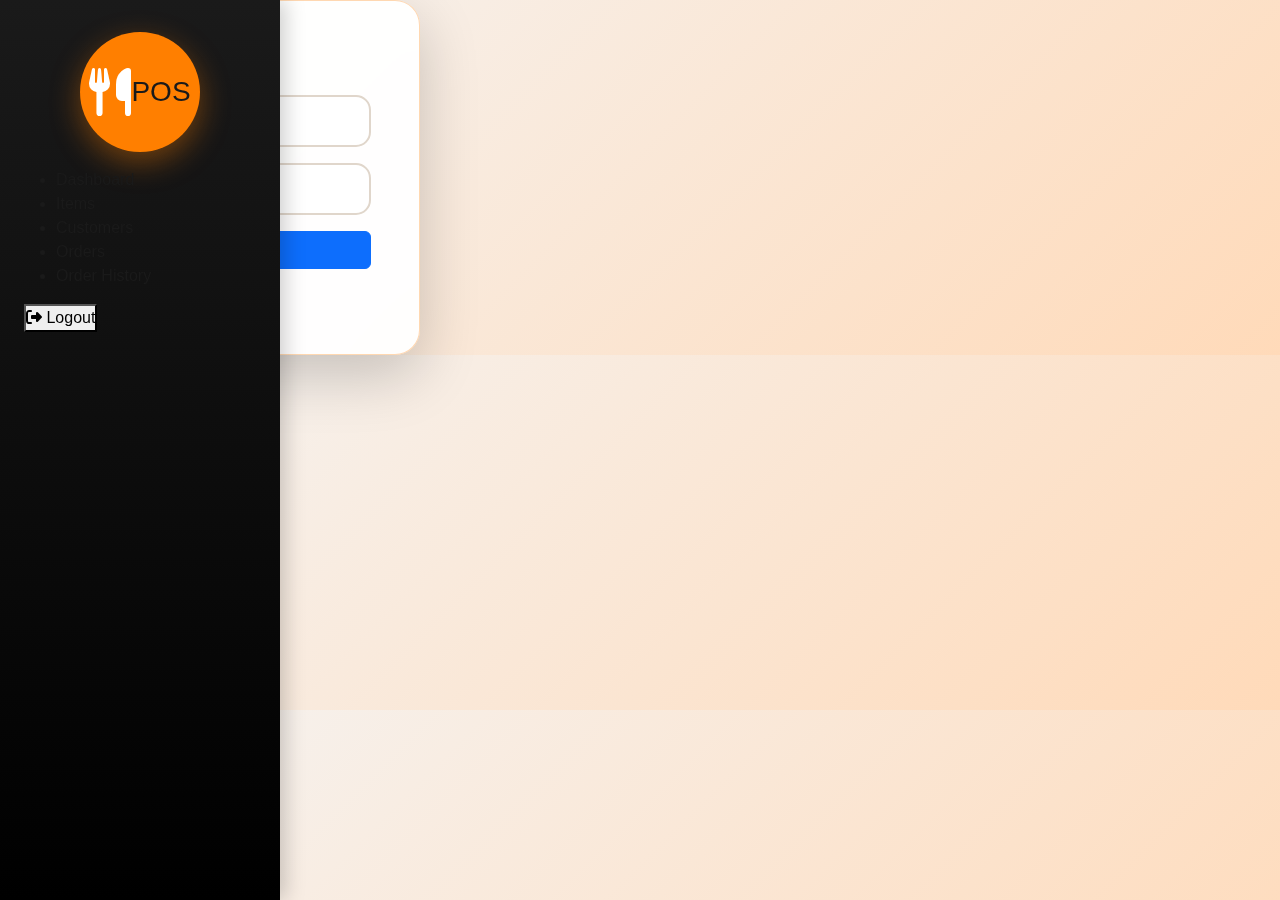
<file: index.html>
<!DOCTYPE html>
<html lang="en">
<head>
  <meta charset="UTF-8">
  <meta name="viewport" content="width=device-width, initial-scale=1.0">
  <title>POS System</title>
  <link href="https://cdn.jsdelivr.net/npm/bootstrap@5.3.3/dist/css/bootstrap.min.css" rel="stylesheet">
  <link href="https://cdnjs.cloudflare.com/ajax/libs/font-awesome/6.4.0/css/all.min.css" rel="stylesheet">
  <link rel="stylesheet" href="css/style.css">
</head>
<body>
<!--asd-->
<!-- LOGIN PAGE -->
<div id="loginPage">
  <div class="login-card">
    <h2><i class="fa-solid fa-utensils"></i> POS Login</h2>
    <input id="username" placeholder="Username" class="form-control mb-3">
    <input id="password" type="password" placeholder="Password" class="form-control mb-3">
    <button id="loginBtn" class="btn btn-primary w-100">Login</button>
    <small class="text-muted d-block mt-3">Username: admin | Password: 1234</small>
  </div>
</div>

<!-- MAIN APP -->
<div id="app">
  <div class="sidebar">
    <h3 class="logo text-center"><i class="fa-solid fa-utensils"></i> POS</h3>
    <ul>
      <li data-page="dashboard" class="active">Dashboard</li>
      <li data-page="items">Items</li>
      <li data-page="customers">Customers</li>
      <li data-page="orders">Orders</li>
      <li data-page="history">Order History</li>
    </ul>
    <button class="logout-btn" id="logoutBtn"><i class="fa-solid fa-right-from-bracket"></i> Logout</button>
  </div>

  <div class="content">
    <section id="dashboard" class="page active"></section>
    <section id="items" class="page"></section>
    <section id="customers" class="page"></section>
    <section id="orders" class="page"></section>
    <section id="history" class="page"></section>
  </div>
</div>

<script type="module" src="db/database.js"></script>
<script type="module" src="model/itemModel.js"></script>
<script type="module" src="model/customerModel.js"></script>
<script type="module" src="model/orderModel.js"></script>
<script type="module" src="controller/itemController.js"></script>
<script type="module" src="controller/customerController.js"></script>
<script type="module" src="controller/orderController.js"></script>
<script type="module" src="controller/dashboardController.js"></script>
<script type="module" src="js/app.js"></script>
</body>
</html>
</file>
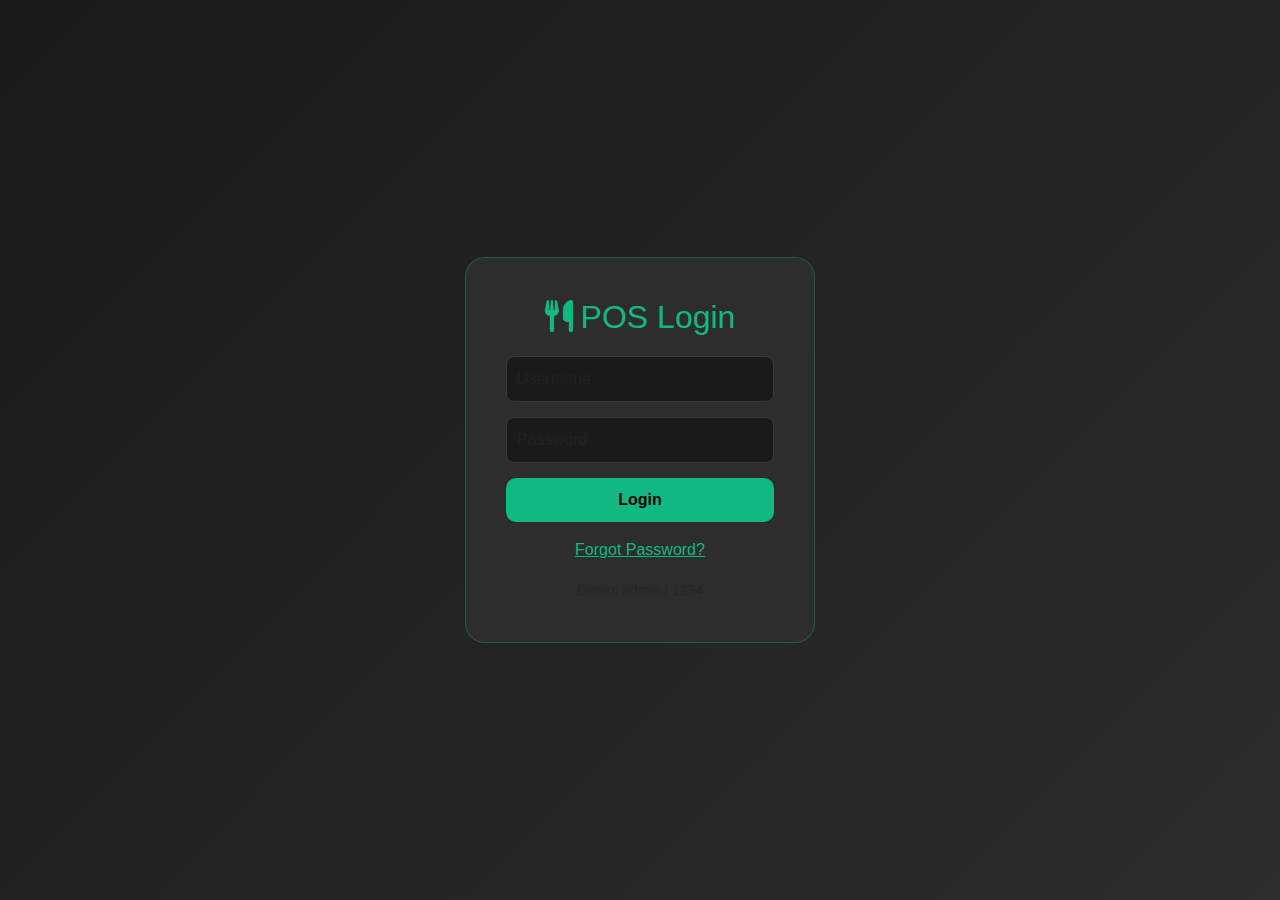
<file: Test/test 5.html>
<!DOCTYPE html>
<html lang="en">
<head>
    <meta charset="UTF-8">
    <meta name="viewport" content="width=device-width, initial-scale=1.0">
    <title>Restaurant POS SPA</title>
    <link href="https://cdnjs.cloudflare.com/ajax/libs/bootstrap/5.3.0/css/bootstrap.min.css" rel="stylesheet">
    <link href="https://cdnjs.cloudflare.com/ajax/libs/font-awesome/6.4.0/css/all.min.css" rel="stylesheet">
    <style>
        :root{
            --green:#10b981;--dark:#1a1a1a;--card:#2d2d2d;--side:#242424;--text:#fff;--muted:#a0a0a0;
        }
        body{background:var(--dark);color:var(--text);font-family:'Segoe UI',sans-serif;margin:0;padding:0;}
        .hidden{display:none;}
        /* login */
        #loginPage{min-height:100vh;display:flex;align-items:center;justify-content:center;background:linear-gradient(135deg,#1a1a1a,#2d2d2d);}
        .login-card{background:var(--card);padding:40px;border-radius:20px;width:350px;text-align:center;border:1px solid rgba(16,185,129,.3);}
        .login-card h2{margin-bottom:20px;color:var(--green);}
        .login-card input{background:var(--dark);border:1px solid #3a3a3a;color:var(--text);border-radius:8px;margin-bottom:15px;padding:10px;}
        .login-card button{background:var(--green);border:none;width:100%;padding:10px;border-radius:10px;font-weight:600;}
        .login-card button:hover{background:#059669;}
        /* layout */
        #app{display:none;}
        .navbar{background:var(--side)!important;}
        .sidebar{background:var(--side);min-height:calc(100vh - 56px);}
        .sidebar .nav-link{color:var(--muted);padding:15px 25px;border-radius:12px;}
        .sidebar .nav-link:hover,.sidebar .nav-link.active{background:var(--green);color:#fff;}
        .content{padding:30px;}
        .table-container{background:var(--card);padding:20px;border-radius:15px;}
        .table thead{background:var(--dark);}
        .table th{color:var(--green);}
        .btn-main{background:var(--green);border:none;border-radius:10px;padding:8px 20px;}
        .btn-main:hover{background:#059669;}
        .modal-content{background:var(--card);color:var(--text);border:1px solid #3a3a3a;}
        .form-control, .form-select{background:var(--dark);color:var(--text);border:1px solid #3a3a3a;}
        .form-control:focus,.form-select:focus{border-color:var(--green);box-shadow:0 0 0 .2rem rgba(16,185,129,.25);}
    </style>
</head>
<body>

<!-- LOGIN -->
<div id="loginPage">
    <div class="login-card">
        <h2><i class="fa-solid fa-utensils me-2"></i>POS Login</h2>
        <input id="username" class="form-control" placeholder="Username" required>
        <input id="password" type="password" class="form-control" placeholder="Password" required>
        <button id="loginBtn">Login</button>
        <p class="mt-3"><a href="#" id="forgotLink" style="color:var(--green)">Forgot Password?</a></p>
        <small class="text-muted">Demo: admin / 1234</small>
    </div>
</div>

<!-- APP -->
<div id="app">
    <nav class="navbar navbar-dark px-3">
        <span class="navbar-brand"><i class="fa-solid fa-utensils me-2"></i>POS System</span>
        <button class="btn btn-outline-light btn-sm" id="logoutBtn">Logout</button>
    </nav>
    <div class="container-fluid">
        <div class="row">
            <div class="col-md-2 sidebar p-0">
                <ul class="nav flex-column mt-3">
                    <li><a class="nav-link active" data-page="dashboard">Dashboard</a></li>
                    <li><a class="nav-link" data-page="items">Items</a></li>
                    <li><a class="nav-link" data-page="customers">Customers</a></li>
                    <li><a class="nav-link" data-page="orders">Orders</a></li>
                    <li><a class="nav-link" data-page="history">Order History</a></li>
                </ul>
            </div>
            <div class="col-md-10 content">
                <!-- DASHBOARD -->
                <div id="dashboard" class="page">
                    <h3>Dashboard</h3>
                    <div class="row mt-4 text-center">
                        <div class="col-md-3"><div class="card bg-dark p-3"><h4 id="countItems">0</h4><p>Items</p></div></div>
                        <div class="col-md-3"><div class="card bg-dark p-3"><h4 id="countCustomers">0</h4><p>Customers</p></div></div>
                        <div class="col-md-3"><div class="card bg-dark p-3"><h4 id="countOrders">0</h4><p>Orders</p></div></div>
                        <div class="col-md-3"><div class="card bg-dark p-3"><h4 id="totalRevenue">$0</h4><p>Revenue</p></div></div>
                    </div>
                </div>

                <!-- ITEMS -->
                <div id="items" class="page hidden">
                    <div class="d-flex justify-content-between mb-3"><h3>Items</h3><button class="btn-main" id="addItemBtn">Add Item</button></div>
                    <div class="table-container">
                        <table class="table table-dark table-hover">
                            <thead><tr><th>ID</th><th>Name</th><th>Price</th><th>Qty</th><th>Action</th></tr></thead>
                            <tbody id="itemTable"></tbody>
                        </table>
                    </div>
                </div>

                <!-- CUSTOMERS -->
                <div id="customers" class="page hidden">
                    <div class="d-flex justify-content-between mb-3"><h3>Customers</h3><button class="btn-main" id="addCustomerBtn">Add Customer</button></div>
                    <div class="table-container">
                        <table class="table table-dark table-hover">
                            <thead><tr><th>ID</th><th>Name</th><th>Phone</th><th>Action</th></tr></thead>
                            <tbody id="customerTable"></tbody>
                        </table>
                    </div>
                </div>

                <!-- ORDERS -->
                <div id="orders" class="page hidden">
                    <h3>Place Order</h3>
                    <div class="row mt-3">
                        <div class="col-md-6">
                            <label>Customer</label>
                            <select id="orderCustomer" class="form-select mb-2"></select>
                            <label>Item</label>
                            <select id="orderItem" class="form-select mb-2"></select>
                            <label>Quantity</label>
                            <input id="orderQty" type="number" class="form-control mb-2" min="1">
                            <button class="btn-main" id="placeOrderBtn">Place Order</button>
                        </div>
                    </div>
                </div>

                <!-- HISTORY -->
                <div id="history" class="page hidden">
                    <h3>Order History</h3>
                    <div class="table-container">
                        <table class="table table-dark table-hover">
                            <thead><tr><th>ID</th><th>Customer</th><th>Item</th><th>Qty</th><th>Total</th></tr></thead>
                            <tbody id="historyTable"></tbody>
                        </table>
                    </div>
                </div>

            </div>
        </div>
    </div>
</div>

<!-- ITEM MODAL -->
<div class="modal fade" id="itemModal" tabindex="-1"><div class="modal-dialog"><div class="modal-content">
    <div class="modal-header"><h5 class="modal-title">Item</h5><button class="btn-close" data-bs-dismiss="modal"></button></div>
    <div class="modal-body">
        <input type="hidden" id="itemId">
        <input id="itemName" class="form-control mb-2" placeholder="Item Name">
        <input id="itemPrice" type="number" class="form-control mb-2" placeholder="Price">
        <input id="itemQty" type="number" class="form-control mb-2" placeholder="Quantity">
    </div>
    <div class="modal-footer">
        <button class="btn btn-secondary" data-bs-dismiss="modal">Cancel</button>
        <button class="btn-main" id="saveItem">Save</button>
    </div>
</div></div></div>

<!-- CUSTOMER MODAL -->
<div class="modal fade" id="customerModal" tabindex="-1"><div class="modal-dialog"><div class="modal-content">
    <div class="modal-header"><h5 class="modal-title">Customer</h5><button class="btn-close" data-bs-dismiss="modal"></button></div>
    <div class="modal-body">
        <input type="hidden" id="custId">
        <input id="custName" class="form-control mb-2" placeholder="Customer Name">
        <input id="custPhone" class="form-control mb-2" placeholder="Phone">
    </div>
    <div class="modal-footer">
        <button class="btn btn-secondary" data-bs-dismiss="modal">Cancel</button>
        <button class="btn-main" id="saveCustomer">Save</button>
    </div>
</div></div></div>

<script src="https://cdnjs.cloudflare.com/ajax/libs/bootstrap/5.3.0/js/bootstrap.bundle.min.js"></script>
<script>
    const user={u:"admin",p:"1234"};
    const items=[],customers=[],orders=[];
    let itemId=1,custId=1,orderId=1;
    const loginBtn=document.getElementById("loginBtn");
    const logoutBtn=document.getElementById("logoutBtn");
    const loginPage=document.getElementById("loginPage");
    const app=document.getElementById("app");
    loginBtn.onclick=()=>{const u=document.getElementById("username").value,p=document.getElementById("password").value;
        if(u===user.u&&p===user.p){loginPage.style.display="none";app.style.display="block";updateStats();renderAll();}
        else alert("Invalid credentials!");
    };
    logoutBtn.onclick=()=>{app.style.display="none";loginPage.style.display="flex";};
    document.querySelectorAll(".sidebar .nav-link").forEach(l=>l.onclick=()=>{document.querySelectorAll(".nav-link").forEach(a=>a.classList.remove("active"));l.classList.add("active");document.querySelectorAll(".page").forEach(p=>p.classList.add("hidden"));document.getElementById(l.dataset.page).classList.remove("hidden");});

    function renderItems(){
        const t=document.getElementById("itemTable");t.innerHTML="";
        items.forEach(it=>{
            t.innerHTML+=`<tr><td>${it.id}</td><td>${it.name}</td><td>${it.price}</td><td>${it.qty}</td>
   <td><button class='btn btn-sm btn-warning me-1' onclick='editItem(${it.id})'>Edit</button>
   <button class='btn btn-sm btn-danger' onclick='delItem(${it.id})'>Del</button></td></tr>`;
        });
        updateStats();
        fillItemSelect();
    }
    function renderCustomers(){
        const t=document.getElementById("customerTable");t.innerHTML="";
        customers.forEach(c=>{
            t.innerHTML+=`<tr><td>${c.id}</td><td>${c.name}</td><td>${c.phone}</td>
  <td><button class='btn btn-sm btn-warning me-1' onclick='editCustomer(${c.id})'>Edit</button>
  <button class='btn btn-sm btn-danger' onclick='delCustomer(${c.id})'>Del</button></td></tr>`;
        });
        updateStats();
        fillCustomerSelect();
    }
    function renderHistory(){
        const t=document.getElementById("historyTable");t.innerHTML="";
        orders.forEach(o=>{
            t.innerHTML+=`<tr><td>${o.id}</td><td>${o.customer}</td><td>${o.item}</td><td>${o.qty}</td><td>$${o.total}</td></tr>`;
        });
        updateStats();
    }
    function updateStats(){
        document.getElementById("countItems").innerText=items.length;
        document.getElementById("countCustomers").innerText=customers.length;
        document.getElementById("countOrders").innerText=orders.length;
        let rev=0;orders.forEach(o=>rev+=o.total);document.getElementById("totalRevenue").innerText="$"+rev;
    }
    function renderAll(){renderItems();renderCustomers();renderHistory();}
    function fillItemSelect(){const sel=document.getElementById("orderItem");sel.innerHTML="";items.forEach(i=>sel.innerHTML+=`<option value="${i.id}">${i.name}</option>`);}
    function fillCustomerSelect(){const sel=document.getElementById("orderCustomer");sel.innerHTML="";customers.forEach(c=>sel.innerHTML+=`<option value="${c.id}">${c.name}</option>`);}

    document.getElementById("addItemBtn").onclick=()=>{document.getElementById("itemId").value="";document.getElementById("itemName").value="";document.getElementById("itemPrice").value="";document.getElementById("itemQty").value="";new bootstrap.Modal("#itemModal").show();};
    document.getElementById("saveItem").onclick=()=>{
        const id=document.getElementById("itemId").value,name=document.getElementById("itemName").value,price=parseFloat(document.getElementById("itemPrice").value),qty=parseInt(document.getElementById("itemQty").value);
        if(!name||price<=0||qty<0)return alert("Invalid inputs!");
        if(id){const it=items.find(i=>i.id==id);it.name=name;it.price=price;it.qty=qty;}
        else items.push({id:itemId++,name,price,qty});
        renderItems();bootstrap.Modal.getInstance(document.getElementById("itemModal")).hide();
    };
    function editItem(id){const it=items.find(i=>i.id==id);document.getElementById("itemId").value=it.id;document.getElementById("itemName").value=it.name;document.getElementById("itemPrice").value=it.price;document.getElementById("itemQty").value=it.qty;new bootstrap.Modal("#itemModal").show();}
    function delItem(id){if(confirm("Delete item?")){const i=items.findIndex(x=>x.id==id);items.splice(i,1);renderItems();}}

    document.getElementById("addCustomerBtn").onclick=()=>{document.getElementById("custId").value="";document.getElementById("custName").value="";document.getElementById("custPhone").value="";new bootstrap.Modal("#customerModal").show();};
    document.getElementById("saveCustomer").onclick=()=>{
        const id=document.getElementById("custId").value,name=document.getElementById("custName").value,phone=document.getElementById("custPhone").value;
        if(!name||!phone)return alert("Invalid inputs!");
        if(id){const c=customers.find(x=>x.id==id);c.name=name;c.phone=phone;}
        else customers.push({id:custId++,name,phone});
        renderCustomers();bootstrap.Modal.getInstance(document.getElementById("customerModal")).hide();
    };
    function editCustomer(id){const c=customers.find(x=>x.id==id);document.getElementById("custId").value=c.id;document.getElementById("custName").value=c.name;document.getElementById("custPhone").value=c.phone;new bootstrap.Modal("#customerModal").show();}
    function delCustomer(id){if(confirm("Delete customer?")){const i=customers.findIndex(x=>x.id==id);customers.splice(i,1);renderCustomers();}}

    document.getElementById("placeOrderBtn").onclick=()=>{
        const custIdVal=parseInt(document.getElementById("orderCustomer").value);
        const itemIdVal=parseInt(document.getElementById("orderItem").value);
        const qty=parseInt(document.getElementById("orderQty").value);
        if(!custIdVal||!itemIdVal||qty<=0)return alert("Invalid order input!");
        const cust=customers.find(c=>c.id===custIdVal),item=items.find(i=>i.id===itemIdVal);
        if(!cust||!item)return alert("Invalid data!");
        if(item.qty<qty)return alert("Not enough stock!");
        const total=item.price*qty;
        item.qty-=qty;
        orders.push({id:orderId++,customer:cust.name,item:item.name,qty,total});
        alert("Order placed!");
        renderItems();renderHistory();
    };
</script>
</body>
</html>
</file>
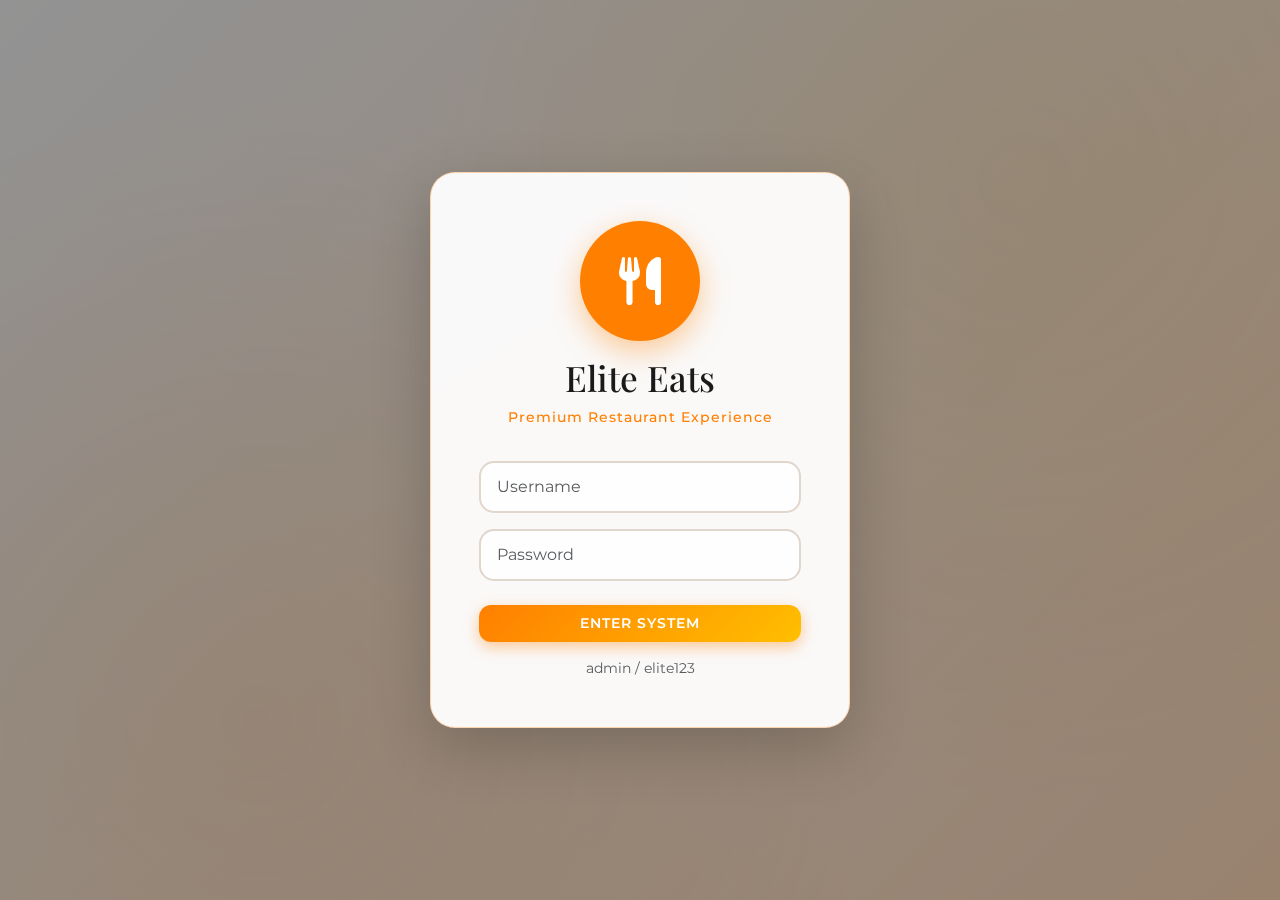
<file: test/test _01.html>
<!DOCTYPE html>
<html lang="en">
<head>
    <meta charset="UTF-8">
    <meta name="viewport" content="width=device-width, initial-scale=1.0">
    <title>Elite Eats - Premium Restaurant POS</title>
    <link href="https://cdn.jsdelivr.net/npm/bootstrap@5.3.3/dist/css/bootstrap.min.css" rel="stylesheet">
    <link href="https://cdnjs.cloudflare.com/ajax/libs/font-awesome/6.5.0/css/all.min.css" rel="stylesheet">
    <link href="https://fonts.googleapis.com/css2?family=Playfair+Display:wght@700&family=Montserrat:wght@300;400;500;600&display=swap" rel="stylesheet">
    <style>
        :root {
            --primary: #1a1a1a;
            --secondary: #ff7f00;
            --accent: #ffdab9;
            --dark: #000000;
            --light: #f5f5f5;
            --gold: #ffbf00;
            --success: #28a745;
        }

        * {
            margin: 0;
            padding: 0;
            box-sizing: border-box;
        }

        body {
            background: linear-gradient(135deg, #f5f5f5 0%, #ffdab9 100%);
            font-family: 'Montserrat', sans-serif;
            color: var(--primary);
            overflow-x: hidden;
        }

        .bg-pattern {
            position: fixed;
            top: 0;
            left: 0;
            width: 100%;
            height: 100%;
            background-image:
                    radial-gradient(circle at 20% 80%, rgba(255, 127, 0, 0.1) 0%, transparent 50%),
                    radial-gradient(circle at 80% 20%, rgba(255, 191, 0, 0.08) 0%, transparent 50%);
            z-index: -1;
            animation: float 20s ease-in-out infinite;
        }

        @keyframes float {
            0%, 100% { transform: translateY(0px) rotate(0deg); }
            50% { transform: translateY(-20px) rotate(1deg); }
        }

        /* Login Screen */
        .login-screen {
            min-height: 100vh;
            display: flex;
            align-items: center;
            justify-content: center;
            background: linear-gradient(rgba(0,0,0,0.4), rgba(0,0,0,0.4)), url('https://images.unsplash.com/photo-1517248135467-4c7edcad34c4?auto=format&fit=crop&w=1350&q=80') center/cover;
        }

        .login-card {
            background: rgba(255, 255, 255, 0.95);
            backdrop-filter: blur(15px);
            border-radius: 25px;
            padding: 3rem;
            width: 100%;
            max-width: 420px;
            box-shadow: 0 20px 60px rgba(0,0,0,0.2);
            border: 1px solid rgba(255, 127, 0, 0.3);
        }

        .logo-container {
            text-align: center;
            margin-bottom: 2rem;
        }

        .logo {
            width: 120px;
            height: 120px;
            background: var(--secondary);
            border-radius: 50%;
            display: flex;
            align-items: center;
            justify-content: center;
            margin: 0 auto 1rem;
            box-shadow: 0 10px 30px rgba(255, 127, 0, 0.4);
            animation: pulse 2s infinite;
        }

        @keyframes pulse {
            0% { box-shadow: 0 10px 30px rgba(255, 127, 0, 0.4); }
            50% { box-shadow: 0 10px 50px rgba(255, 127, 0, 0.6); }
            100% { box-shadow: 0 10px 30px rgba(255, 127, 0, 0.4); }
        }

        .logo i {
            font-size: 3rem;
            color: white;
        }

        .brand-name {
            font-family: 'Playfair Display', serif;
            font-size: 2.2rem;
            color: var(--primary);
            margin-bottom: 0.5rem;
        }

        .tagline {
            color: var(--secondary);
            font-weight: 500;
            font-size: 0.9rem;
            letter-spacing: 1px;
        }

        .form-control {
            border: 2px solid #e0d6cb;
            border-radius: 15px;
            padding: 0.75rem 1rem;
            font-size: 1rem;
            transition: all 0.3s ease;
            background: rgba(255, 255, 255, 0.8);
        }

        .form-control:focus {
            border-color: var(--secondary);
            box-shadow: 0 0 0 0.2rem rgba(255, 127, 0, 0.25);
            background: white;
            outline: none;
        }

        .btn-login {
            background: linear-gradient(135deg, var(--secondary), #ffbf00);
            border: none;
            border-radius: 15px;
            padding: 0.75rem;
            font-weight: 600;
            color: white;
            text-transform: uppercase;
            letter-spacing: 1px;
            transition: all 0.3s ease;
            box-shadow: 0 5px 15px rgba(255, 127, 0, 0.4);
        }

        .btn-login:hover {
            transform: translateY(-3px);
            box-shadow: 0 10px 25px rgba(255, 127, 0, 0.6);
            background: linear-gradient(135deg, #ffbf00, var(--secondary));
        }

        /* Sidebar */
        .sidebar {
            position: fixed;
            left: 0;
            top: 0;
            width: 280px;
            height: 100vh;
            background: linear-gradient(to bottom, var(--primary), var(--dark));
            padding: 2rem 1.5rem;
            box-shadow: 5px 0 20px rgba(0,0,0,0.2);
            z-index: 1000;
            overflow-y: auto;
        }

        .sidebar-header {
            text-align: center;
            margin-bottom: 3rem;
            padding-bottom: 1.5rem;
            border-bottom: 1px solid rgba(255, 127, 0, 0.2);
        }

        .sidebar-logo {
            width: 80px;
            height: 80px;
            background: var(--secondary);
            border-radius: 50%;
            display: flex;
            align-items: center;
            justify-content: center;
            margin: 0 auto 1rem;
            box-shadow: 0 8px 25px rgba(255, 127, 0, 0.4);
        }

        .sidebar-logo i {
            font-size: 2rem;
            color: white;
        }

        .sidebar-title {
            font-family: 'Playfair Display', serif;
            color: white;
            font-size: 1.5rem;
            margin-bottom: 0.3rem;
        }

        .sidebar-subtitle {
            color: var(--accent);
            font-size: 0.8rem;
            letter-spacing: 1px;
        }

        .nav-link {
            display: flex;
            align-items: center;
            padding: 1rem 1.5rem;
            color: var(--accent);
            border-radius: 15px;
            transition: all 0.3s ease;
            font-weight: 500;
            position: relative;
            margin-bottom: 0.5rem;
            text-decoration: none;
        }

        .nav-link i {
            font-size: 1.2rem;
            margin-right: 1rem;
            width: 25px;
            text-align: center;
        }

        .nav-link:hover, .nav-link.active {
            background: rgba(255, 127, 0, 0.2);
            color: var(--secondary);
            transform: translateX(5px);
        }

        .nav-link.active::before {
            content: '';
            position: absolute;
            left: 0;
            top: 0;
            height: 100%;
            width: 4px;
            background: var(--secondary);
        }

        .nav-badge {
            background: var(--secondary);
            color: white;
            font-size: 0.7rem;
            padding: 0.2rem 0.5rem;
            border-radius: 10px;
            font-weight: 600;
            margin-left: auto;
        }

        /* Main Content */
        .main-content {
            margin-left: 280px;
            min-height: 100vh;
            padding: 2rem;
        }

        .page-header {
            margin-bottom: 2rem;
            padding-bottom: 1rem;
            border-bottom: 1px solid rgba(255, 127, 0, 0.3);
        }

        .page-title {
            font-family: 'Playfair Display', serif;
            font-size: 2.5rem;
            color: var(--primary);
            margin-bottom: 0.5rem;
        }

        .page-subtitle {
            color: var(--secondary);
            font-weight: 500;
        }

        .stat-card {
            background: white;
            border-radius: 20px;
            padding: 1.5rem;
            box-shadow: 0 10px 30px rgba(0,0,0,0.08);
            border: 1px solid rgba(255, 127, 0, 0.2);
            text-align: center;
            transition: all 0.3s ease;
            margin-bottom: 1.5rem;
        }

        .stat-card:hover {
            transform: translateY(-8px);
        }

        .stat-icon {
            width: 70px;
            height: 70px;
            border-radius: 50%;
            display: flex;
            align-items: center;
            justify-content: center;
            margin: 0 auto 1rem;
            font-size: 1.8rem;
            color: white;
        }

        .stat-sales { background: linear-gradient(135deg, #28a745, #3ac162); }
        .stat-orders { background: linear-gradient(135deg, #007bff, #0069d9); }
        .stat-customers { background: linear-gradient(135deg, #6f42c1, #5a32a3); }
        .stat-items { background: linear-gradient(135deg, #fd7e14, #e66c00); }

        .stat-value {
            font-size: 2rem;
            font-weight: 700;
            color: var(--primary);
            font-family: 'Playfair Display', serif;
        }

        .stat-label {
            color: var(--secondary);
            font-weight: 500;
            font-size: 0.9rem;
            margin-top: 0.5rem;
        }

        .lux-card {
            background: white;
            border-radius: 20px;
            padding: 1.5rem;
            box-shadow: 0 10px 30px rgba(0,0,0,0.08);
            border: 1px solid rgba(255, 127, 0, 0.2);
            margin-bottom: 1.5rem;
        }

        .card-title {
            font-family: 'Playfair Display', serif;
            color: var(--primary);
            margin-bottom: 1rem;
            font-size: 1.5rem;
        }

        .table {
            width: 100%;
            margin-bottom: 0;
        }

        .table thead {
            background: linear-gradient(135deg, var(--primary), var(--dark));
            color: white;
        }

        .table thead th {
            border: none;
            font-weight: 600;
            text-transform: uppercase;
            font-size: 0.8rem;
            letter-spacing: 1px;
            padding: 1rem;
        }

        .table tbody td {
            padding: 1rem;
            vertical-align: middle;
            border-bottom: 1px solid rgba(255, 127, 0, 0.2);
        }

        .table tbody tr:hover {
            background: rgba(255, 127, 0, 0.05);
        }

        .badge {
            padding: 0.4rem 0.8rem;
            border-radius: 12px;
            font-size: 0.75rem;
            font-weight: 600;
        }

        .badge-paid {
            background: rgba(40, 167, 69, 0.2);
            color: var(--success);
        }

        .badge-unpaid {
            background: rgba(231, 76, 60, 0.2);
            color: #e74c3c;
        }

        .btn {
            padding: 0.5rem 1rem;
            border-radius: 12px;
            font-size: 0.9rem;
            font-weight: 600;
            transition: all 0.3s ease;
            border: none;
            cursor: pointer;
        }

        .btn-sm {
            padding: 0.3rem 0.6rem;
            font-size: 0.8rem;
        }

        .btn-edit { background: var(--secondary); color: white; }
        .btn-danger { background: #e74c3c; color: white; }
        .btn-success { background: var(--success); color: white; }
        .btn-warning { background: #ffc107; color: white; }
        .btn-secondary { background: #6c757d; color: white; }

        .btn:hover {
            transform: translateY(-2px);
            box-shadow: 0 5px 15px rgba(0,0,0,0.2);
        }

        .item-card {
            background: white;
            border-radius: 20px;
            padding: 1rem;
            box-shadow: 0 8px 25px rgba(0,0,0,0.1);
            transition: all 0.3s ease;
            cursor: pointer;
            margin-bottom: 1.5rem;
        }

        .item-card:hover {
            transform: translateY(-10px);
            box-shadow: 0 20px 40px rgba(0,0,0,0.18);
        }

        .category-btn {
            background: var(--light);
            border: 1px solid var(--secondary);
            color: var(--secondary);
            padding: 0.5rem 1rem;
            border-radius: 20px;
            font-weight: 500;
            transition: all 0.3s ease;
            margin-right: 0.5rem;
            margin-bottom: 0.5rem;
            cursor: pointer;
        }

        .category-btn.active {
            background: var(--secondary);
            color: white;
        }

        .category-btn:hover {
            background: var(--secondary);
            color: white;
        }

        .low-stock {
            color: #e74c3c !important;
        }

        @media (max-width: 992px) {
            .sidebar {
                transform: translateX(-100%);
            }
            .main-content {
                margin-left: 0;
            }
        }
    </style>
</head>
<body>
<div class="bg-pattern"></div>

<!-- Login Screen -->
<div id="loginScreen" class="login-screen">
    <div class="login-card">
        <div class="logo-container">
            <div class="logo">
                <i class="fas fa-utensils"></i>
            </div>
            <h1 class="brand-name">Elite Eats</h1>
            <p class="tagline">Premium Restaurant Experience</p>
        </div>
        <form id="loginForm">
            <div class="mb-3">
                <input type="text" class="form-control" id="username" placeholder="Username" required>
            </div>
            <div class="mb-4">
                <input type="password" class="form-control" id="password" placeholder="Password" required>
            </div>
            <button type="submit" class="btn btn-login w-100">
                Enter System
            </button>
            <small class="text-muted d-block text-center mt-3">admin / elite123</small>
        </form>
    </div>
</div>

<!-- Sidebar -->
<div class="sidebar" id="sidebar" style="display: none;">
    <div class="sidebar-header">
        <div class="sidebar-logo">
            <i class="fas fa-utensils"></i>
        </div>
        <h3 class="sidebar-title">Elite Eats</h3>
        <p class="sidebar-subtitle">POS System</p>
    </div>
    <nav>
        <a href="#" class="nav-link active" onclick="app.showSection('dashboard'); return false;">
            <i class="fas fa-home"></i>
            <span>Dashboard</span>
        </a>
        <a href="#" class="nav-link" onclick="app.showSection('item-management'); return false;">
            <i class="fas fa-utensils"></i>
            <span>Menu Items</span>
        </a>
        <a href="#" class="nav-link" onclick="app.showSection('customers'); return false;">
            <i class="fas fa-users"></i>
            <span>Customers</span>
        </a>
        <a href="#" class="nav-link" onclick="app.showSection('pos'); return false;">
            <i class="fas fa-cash-register"></i>
            <span>POS Terminal</span>
            <span class="nav-badge" id="cartBadge">0</span>
        </a>
        <a href="#" class="nav-link" onclick="app.showSection('order-history'); return false;">
            <i class="fas fa-history"></i>
            <span>Order History</span>
        </a>
        <a href="#" class="nav-link" onclick="app.logout(); return false;">
            <i class="fas fa-sign-out-alt"></i>
            <span>Logout</span>
        </a>
    </nav>
</div>

<!-- Main Content -->
<div class="main-content" id="mainContent" style="display: none;">

    <!-- Dashboard -->
    <div id="dashboard" style="display: none;">
        <div class="page-header">
            <h1 class="page-title">Dashboard</h1>
            <p class="page-subtitle">Today's Overview</p>
        </div>

        <div class="row">
            <div class="col-md-3">
                <div class="stat-card">
                    <div class="stat-icon stat-sales">
                        <i class="fas fa-dollar-sign"></i>
                    </div>
                    <div class="stat-value" id="todaySales">LKR 0.00</div>
                    <div class="stat-label">Today's Sales</div>
                </div>
            </div>
            <div class="col-md-3">
                <div class="stat-card">
                    <div class="stat-icon stat-orders">
                        <i class="fas fa-shopping-cart"></i>
                    </div>
                    <div class="stat-value" id="todayOrders">0</div>
                    <div class="stat-label">Today's Orders</div>
                </div>
            </div>
            <div class="col-md-3">
                <div class="stat-card">
                    <div class="stat-icon stat-customers">
                        <i class="fas fa-users"></i>
                    </div>
                    <div class="stat-value" id="totalCustomers">0</div>
                    <div class="stat-label">Total Customers</div>
                </div>
            </div>
            <div class="col-md-3">
                <div class="stat-card">
                    <div class="stat-icon stat-items">
                        <i class="fas fa-utensils"></i>
                    </div>
                    <div class="stat-value" id="menuItemsCount">0</div>
                    <div class="stat-label">Menu Items</div>
                </div>
            </div>
        </div>

        <div class="lux-card">
            <h3 class="card-title">Recent Orders</h3>
            <div class="table-responsive">
                <table class="table">
                    <thead>
                    <tr>
                        <th>Order ID</th>
                        <th>Customer</th>
                        <th>Items</th>
                        <th>Total</th>
                        <th>Status</th>
                    </tr>
                    </thead>
                    <tbody id="recentOrders">
                    <tr><td colspan="5" class="text-center py-4 text-muted">No orders yet</td></tr>
                    </tbody>
                </table>
            </div>
        </div>
    </div>

    <!-- Item Management -->
    <div id="item-management" style="display: none;">
        <div class="page-header">
            <h1 class="page-title">Menu Items</h1>
            <p class="page-subtitle">Manage your restaurant menu</p>
        </div>

        <div class="row">
            <div class="col-md-4">
                <div class="lux-card">
                    <h3 class="card-title">Add/Edit Item</h3>
                    <div class="mb-3">
                        <label class="form-label">Item ID</label>
                        <input type="text" class="form-control" id="itemIdDisplay" disabled>
                    </div>
                    <div class="mb-3">
                        <label class="form-label">Name</label>
                        <input type="text" class="form-control" id="itemName">
                    </div>
                    <div class="mb-3">
                        <label class="form-label">Category</label>
                        <select class="form-control" id="itemCategory">
                            <option value="">Select Category</option>
                            <option value="Appetizer">Appetizer</option>
                            <option value="Main Course">Main Course</option>
                            <option value="Dessert">Dessert</option>
                            <option value="Beverage">Beverage</option>
                        </select>
                    </div>
                    <div class="mb-3">
                        <label class="form-label">Price (LKR)</label>
                        <input type="number" class="form-control" id="itemPrice" step="0.01">
                    </div>
                    <div class="mb-3">
                        <label class="form-label">Stock</label>
                        <input type="number" class="form-control" id="itemStock">
                    </div>
                    <div class="d-flex gap-2">
                        <button class="btn btn-success flex-fill" onclick="app.itemController.addItem()">
                            <i class="fas fa-plus"></i> Add
                        </button>
                        <button class="btn btn-edit flex-fill" id="updateBtn" style="display: none;" onclick="app.itemController.updateItem()">
                            <i class="fas fa-save"></i> Update
                        </button>
                        <button class="btn btn-danger flex-fill" id="deleteBtn" style="display: none;" onclick="app.itemController.deleteItem()">
                            <i class="fas fa-trash"></i> Delete
                        </button>
                        <button class="btn btn-secondary flex-fill" onclick="app.itemController.clearForm()">
                            <i class="fas fa-times"></i> Clear
                        </button>
                    </div>
                </div>
            </div>
            <div class="col-md-8">
                <div class="lux-card">
                    <h3 class="card-title">All Menu Items</h3>
                    <div class="table-responsive">
                        <table class="table">
                            <thead>
                            <tr>
                                <th>ID</th>
                                <th>Name</th>
                                <th>Category</th>
                                <th>Price</th>
                                <th>Stock</th>
                                <th>Status</th>
                                <th>Action</th>
                            </tr>
                            </thead>
                            <tbody id="itemsTable">
                            <tr><td colspan="7" class="text-center py-4 text-muted">No items yet</td></tr>
                            </tbody>
                        </table>
                    </div>
                </div>
            </div>
        </div>
    </div>

    <!-- Customers -->
    <div id="customers" style="display: none;">
        <div class="page-header">
            <h1 class="page-title">Customers</h1>
            <p class="page-subtitle">Manage customer information</p>
        </div>

        <div class="row">
            <div class="col-md-4">
                <div class="lux-card">
                    <h3 class="card-title">Add/Edit Customer</h3>
                    <div class="mb-3">
                        <label class="form-label">Customer ID</label>
                        <input type="text" class="form-control" id="customerIdDisplay" disabled>
                    </div>
                    <div class="mb-3">
                        <label class="form-label">Name</label>
                        <input type="text" class="form-control" id="customerName">
                    </div>
                    <div class="mb-3">
                        <label class="form-label">Email</label>
                        <input type="email" class="form-control" id="customerEmail">
                    </div>
                    <div class="mb-3">
                        <label class="form-label">Phone</label>
                        <input type="tel" class="form-control" id="customerPhone">
                    </div>
                    <div class="d-flex gap-2">
                        <button class="btn btn-success flex-fill" onclick="app.customerController.addCustomer()">
                            <i class="fas fa-plus"></i> Add
                        </button>
                        <button class="btn btn-edit flex-fill" id="updateCustomerBtn" style="display: none;" onclick="app.customerController.updateCustomer()">
                            <i class="fas fa-save"></i> Update
                        </button>
                        <button class="btn btn-danger flex-fill" id="deleteCustomerBtn" style="display: none;" onclick="app.customerController.deleteCustomer()">
                            <i class="fas fa-trash"></i> Delete
                        </button>
                        <button class="btn btn-secondary flex-fill" onclick="app.customerController.clearForm()">
                            <i class="fas fa-times"></i> Clear
                        </button>
                    </div>
                </div>
            </div>
            <div class="col-md-8">
                <div class="lux-card">
                    <h3 class="card-title">All Customers</h3>
                    <div class="table-responsive">
                        <table class="table">
                            <thead>
                            <tr>
                                <th>ID</th>
                                <th>Name</th>
                                <th>Email</th>
                                <th>Phone</th>
                                <th>Orders</th>
                                <th>Action</th>
                            </tr>
                            </thead>
                            <tbody id="customersTable">
                            <tr><td colspan="6" class="text-center py-4 text-muted">No customers yet</td></tr>
                            </tbody>
                        </table>
                    </div>
                </div>
            </div>
        </div>
    </div>

    <!-- POS Terminal -->
    <div id="pos" style="display: none;">
        <div class="page-header">
            <h1 class="page-title">POS Terminal</h1>
            <p class="page-subtitle">Place new orders</p>
        </div>

        <div class="row">
            <div class="col-md-8">
                <div class="mb-3" id="categoryFilters">
                    <button class="category-btn active" onclick="app.orderController.filterMenu('All')">All</button>
                    <button class="category-btn" onclick="app.orderController.filterMenu('Appetizer')">Appetizers</button>
                    <button class="category-btn" onclick="app.orderController.filterMenu('Main Course')">Main Courses</button>
                    <button class="category-btn" onclick="app.orderController.filterMenu('Dessert')">Desserts</button>
                    <button class="category-btn" onclick="app.orderController.filterMenu('Beverage')">Beverages</button>
                </div>

                <div class="row" id="menuGrid">
                    <!-- Menu items will be loaded here -->
                </div>
            </div>

            <div class="col-md-4">
                <div class="lux-card" style="position: sticky; top: 2rem;">
                    <h3 class="card-title">Current Order</h3>

                    <div class="mb-3">
                        <label class="form-label">Customer</label>
                        <select class="form-control" id="customerSelect">
                            <option value="">Walk-in Customer</option>
                        </select>
                    </div>

                    <div class="mb-3">
                        <label class="form-label">Discount (%)</label>
                        <input type="number" class="form-control" id="discountPercent" value="0" min="0" max="100" onchange="app.orderController.updateCartDisplay()">
                    </div>

                    <div id="cartItems" style="max-height: 300px; overflow-y: auto; margin-bottom: 1rem;">
                        <div class="text-center py-5 text-muted">
                            <i class="fas fa-shopping-cart fa-4x mb-3 opacity-50"></i>
                            <p>Your cart is empty</p>
                        </div>
                    </div>

                    <div class="border-top pt-3">
                        <div class="d-flex justify-content-between mb-2">
                            <span>Subtotal:</span>
                            <strong id="subtotal">LKR 0.00</strong>
                        </div>
                        <div class="d-flex justify-content-between mb-2">
                            <span>Tax (8%):</span>
                            <strong id="taxAmount">LKR 0.00</strong>
                        </div>
                        <div class="d-flex justify-content-between mb-3">
                            <span class="fw-bold">Total:</span>
                            <strong class="text-success fs-5" id="orderTotal">LKR 0.00</strong>
                        </div>
                        <button class="btn btn-success w-100" id="placeOrderBtn" onclick="app.orderController.placeOrder()" disabled>
                            <i class="fas fa-check"></i> Place Order
                        </button>
                        <button class="btn btn-secondary w-100 mt-2" onclick="app.orderController.clearCart()">
                            <i class="fas fa-trash"></i> Clear Cart
                        </button>
                    </div>
                </div>
            </div>
        </div>
    </div>

    <!-- Order History -->
    <div id="order-history" style="display: none;">
        <div class="page-header">
            <h1 class="page-title">Order History</h1>
            <p class="page-subtitle">View all past orders</p>
        </div>

        <div class="lux-card">
            <div class="table-responsive">
                <table class="table">
                    <thead>
                    <tr>
                        <th>Order ID</th>
                        <th>Date & Time</th>
                        <th>Customer</th>
                        <th>Items</th>
                        <th>Total</th>
                        <th>Discount</th>
                        <th>Status</th>
                        <th>Action</th>
                    </tr>
                    </thead>
                    <tbody id="historyTable">
                    <tr><td colspan="8" class="text-center py-5 text-muted">No orders yet</td></tr>
                    </tbody>
                </table>
            </div>
        </div>
    </div>

</div>

<script src="https://cdn.jsdelivr.net/npm/bootstrap@5.3.3/dist/js/bootstrap.bundle.min.js"></script>
<script>
    // Database
    let db = {
        menuItems: [
            { id: 'I001', name: 'Bruschetta', category: 'Appetizer', price: 500, stock: 30, image: 'https://images.unsplash.com/photo-1594005758584-a334daee074c?auto=format&fit=crop&w=500&q=80' },
            { id: 'I002', name: 'Grilled Chicken', category: 'Main Course', price: 1200, stock: 20, image: 'https://images.unsplash.com/photo-1600554120520-200170849ae5?auto=format&fit=crop&w=500&q=80' },
            { id: 'I003', name: 'Tiramisu', category: 'Dessert', price: 600, stock: 15, image: 'https://images.unsplash.com/photo-1567604133954-61e0c4b63e00?auto=format&fit=crop&w=500&q=80' },
            { id: 'I004', name: 'Cola', category: 'Beverage', price: 200, stock: 50, image: 'https://images.unsplash.com/photo-1629203849820-16ac2a677c32?auto=format&fit=crop&w=500&q=80' },
            { id: 'I005', name: 'Caesar Salad', category: 'Appetizer', price: 450, stock: 25, image: 'https://images.unsplash.com/photo-1546793665-c74683f339c1?auto=format&fit=crop&w=500&q=80' },
            { id: 'I006', name: 'Steak', category: 'Main Course', price: 1800, stock: 10, image: 'https://images.unsplash.com/photo-1565299624946-b28f40a0ae38?auto=format&fit=crop&w=500&q=80' }
        ],
        customers: [
            { id: 'C001', name: 'Nimal Perera', email: 'nimal@mail.com', phone: '0771234567' },
            { id: 'C002', name: 'Kamala Silva', email: 'kamala@mail.com', phone: '0719876543' }
        ],
        orders: [],
        cart: []
    };

    // DTOs
    class ItemDTO {
        constructor(id, name, category, price, stock, image) {
            this.id = id;
            this.name = name;
            this.category = category;
            this.price = price;
            this.stock = stock;
            this.image = image || 'https://images.unsplash.com/photo-1546069901-ba9599a7e63c?auto=format&fit=crop&w=500&q=80';
        }
    }

    class CustomerDTO {
        constructor(id, name, email, phone) {
            this.id = id;
            this.name = name;
            this.email = email;
            this.phone = phone;
        }
    }

    class OrderDTO {
        constructor(id, date, customerId, items, subtotal, discountPercent, tax, total, status) {
            this.id = id;
            this.date = date;
            this.customerId = customerId;
            this.items = items;
            this.subtotal = subtotal;
            this.discountPercent = discountPercent;
            this.tax = tax;
            this.total = total;
            this.status = status;
        }
    }

    // Models
    class ItemModel {
        static getAllItems() { return db.menuItems; }
        static getItemById(id) { return db.menuItems.find(i => i.id === id); }
        static addItem(itemDTO) {
            const currentMaxId = db.menuItems.reduce((max, item) => {
                const num = parseInt(item.id.substring(1));
                return num > max ? num : max;
            }, 0);
            const newId = 'I' + String(currentMaxId + 1).padStart(3, '0');
            const newItem = new ItemDTO(newId, itemDTO.name, itemDTO.category, itemDTO.price, itemDTO.stock, itemDTO.image);
            db.menuItems.push(newItem);
            return newItem;
        }
        static updateItem(itemDTO) {
            const index = db.menuItems.findIndex(i => i.id === itemDTO.id);
            if (index !== -1) {
                const existingItem = db.menuItems[index];
                db.menuItems[index] = { ...existingItem, ...itemDTO };
                return true;
            }
            return false;
        }
        static deleteItem(id) {
            const initialLength = db.menuItems.length;
            db.menuItems = db.menuItems.filter(i => i.id !== id);
            return db.menuItems.length < initialLength;
        }
        static deductStock(itemId, quantity) {
            const item = ItemModel.getItemById(itemId);
            if (item && item.stock >= quantity) {
                item.stock -= quantity;
                return true;
            }
            return false;
        }
    }

    class CustomerModel {
        static getAllCustomers() { return db.customers; }
        static getCustomerById(id) { return db.customers.find(c => c.id === id); }
        static addCustomer(customerDTO) {
            const newId = 'C' + String(db.customers.length + 1).padStart(3, '0');
            const newCustomer = new CustomerDTO(newId, customerDTO.name, customerDTO.email, customerDTO.phone);
            db.customers.push(newCustomer);
            return newCustomer;
        }
        static updateCustomer(customerDTO) {
            const index = db.customers.findIndex(c => c.id === customerDTO.id);
            if (index !== -1) {
                db.customers[index] = customerDTO;
                return true;
            }
            return false;
        }
        static deleteCustomer(id) {
            const hasOrders = db.orders.some(o => o.customerId === id);
            if (hasOrders) return false;
            const initialLength = db.customers.length;
            db.customers = db.customers.filter(c => c.id !== id);
            return db.customers.length < initialLength;
        }
    }

    class OrderModel {
        static getAllOrders() { return db.orders; }
        static getOrderById(id) { return db.orders.find(o => o.id === id); }
        static getCart() { return db.cart; }
        static setCart(cart) { db.cart = cart; }
        static createOrder(orderDTO) {
            const currentMaxId = db.orders.reduce((max, order) => {
                const num = parseInt(order.id.substring(1));
                return num > max ? num : max;
            }, 0);
            const newId = 'O' + String(currentMaxId + 1).padStart(3, '0');
            const newOrder = new OrderDTO(newId, new Date(), orderDTO.customerId, orderDTO.items, orderDTO.subtotal, orderDTO.discountPercent, orderDTO.tax, orderDTO.total, 'Paid');
            db.orders.push(newOrder);
            return newOrder;
        }
    }

    // Controllers
    class ItemController {
        constructor() {
            this.editingItemId = null;
        }
        loadItemsTable() {
            const menuItems = ItemModel.getAllItems();
            const tbody = document.getElementById('itemsTable');
            tbody.innerHTML = '';
            menuItems.forEach(item => {
                const statusClass = item.stock < 10 ? 'low-stock' : '';
                const statusBadge = item.stock > 0
                    ? '<span class="badge" style="background: rgba(40, 167, 69, 0.2); color: var(--success);">Available</span>'
                    : '<span class="badge badge-unpaid">Out of Stock</span>';
                const tr = document.createElement('tr');
                tr.innerHTML = `
        <td>${item.id}</td>
        <td><strong>${item.name}</strong></td>
        <td>${item.category}</td>
        <td>LKR ${item.price.toFixed(2)}</td>
        <td class="${statusClass}">${item.stock}</td>
        <td>${statusBadge}</td>
        <td>
          <button class="btn btn-sm btn-edit" onclick="app.itemController.editItem('${item.id}')">
            <i class="fas fa-edit"></i>
          </button>
        </td>
      `;
                tbody.appendChild(tr);
            });
        }
        addItem() {
            const name = document.getElementById('itemName').value.trim();
            const price = parseFloat(document.getElementById('itemPrice').value);
            const stock = parseInt(document.getElementById('itemStock').value);
            const category = document.getElementById('itemCategory').value;
            if (!name || isNaN(price) || isNaN(stock) || !category || price <= 0 || stock < 0) {
                alert('Please fill all fields correctly.');
                return;
            }
            const itemDTO = new ItemDTO(null, name, category, price, stock);
            ItemModel.addItem(itemDTO);
            this.loadItemsTable();
            this.clearForm();
            app.updateDashboardStats();
            alert('Menu item added successfully!');
        }
        editItem(id) {
            const item = ItemModel.getItemById(id);
            if (item) {
                this.editingItemId = id;
                document.getElementById('itemIdDisplay').value = item.id;
                document.getElementById('itemName').value = item.name;
                document.getElementById('itemPrice').value = item.price;
                document.getElementById('itemStock').value = item.stock;
                document.getElementById('itemCategory').value = item.category;
                document.getElementById('updateBtn').style.display = 'inline-block';
                document.getElementById('deleteBtn').style.display = 'inline-block';
            }
        }
        updateItem() {
            if (!this.editingItemId) return;
            const name = document.getElementById('itemName').value.trim();
            const price = parseFloat(document.getElementById('itemPrice').value);
            const stock = parseInt(document.getElementById('itemStock').value);
            const category = document.getElementById('itemCategory').value;
            if (!name || isNaN(price) || isNaN(stock) || !category || price <= 0 || stock < 0) {
                alert('Please fill all fields correctly.');
                return;
            }
            const item = ItemModel.getItemById(this.editingItemId);
            const itemDTO = new ItemDTO(this.editingItemId, name, category, price, stock, item.image);
            if (ItemModel.updateItem(itemDTO)) {
                this.loadItemsTable();
                this.clearForm();
                alert('Menu item updated!');
            } else {
                alert('Update failed.');
            }
        }
        deleteItem() {
            if (!this.editingItemId) return;
            if (confirm('Are you sure you want to delete this item?')) {
                if (ItemModel.deleteItem(this.editingItemId)) {
                    this.loadItemsTable();
                    this.clearForm();
                    app.updateDashboardStats();
                    alert('Menu item deleted.');
                } else {
                    alert('Deletion failed.');
                }
            }
        }
        clearForm() {
            this.editingItemId = null;
            document.getElementById('itemIdDisplay').value = '';
            document.getElementById('itemName').value = '';
            document.getElementById('itemPrice').value = '';
            document.getElementById('itemStock').value = '';
            document.getElementById('itemCategory').value = '';
            document.getElementById('updateBtn').style.display = 'none';
            document.getElementById('deleteBtn').style.display = 'none';
        }
    }

    class CustomerController {
        constructor() {
            this.editingCustomerId = null;
        }
        loadCustomersTable() {
            const customers = CustomerModel.getAllCustomers();
            const tbody = document.getElementById('customersTable');
            tbody.innerHTML = '';
            if (customers.length === 0) {
                tbody.innerHTML = '<tr><td colspan="6" class="text-center py-4 text-muted">No customers yet</td></tr>';
                return;
            }
            customers.forEach(customer => {
                const customerOrders = OrderModel.getAllOrders().filter(o => o.customerId === customer.id);
                const tr = document.createElement('tr');
                tr.innerHTML = `
        <td>${customer.id}</td>
        <td><strong>${customer.name}</strong></td>
        <td>${customer.email}</td>
        <td>${customer.phone}</td>
        <td>${customerOrders.length}</td>
        <td>
          <button class="btn btn-sm btn-edit" onclick="app.customerController.editCustomer('${customer.id}')">
            <i class="fas fa-edit"></i>
          </button>
        </td>
      `;
                tbody.appendChild(tr);
            });
        }
        loadCustomerSelect() {
            const select = document.getElementById('customerSelect');
            select.innerHTML = '<option value="">Walk-in Customer</option>';
            CustomerModel.getAllCustomers().forEach(customer => {
                const option = document.createElement('option');
                option.value = customer.id;
                option.textContent = `${customer.name} (${customer.phone})`;
                select.appendChild(option);
            });
        }
        addCustomer() {
            const name = document.getElementById('customerName').value.trim();
            const email = document.getElementById('customerEmail').value.trim();
            const phone = document.getElementById('customerPhone').value.trim();
            if (!name || !email || !phone) {
                alert('Please fill all fields.');
                return;
            }
            if (!email.match(/^[^\s@]+@[^\s@]+\.[^\s@]+$/)) {
                alert('Invalid email format.');
                return;
            }
            if (!phone.match(/^\d{10}$/)) {
                alert('Phone must be 10 digits.');
                return;
            }
            if (CustomerModel.getAllCustomers().some(c => c.email === email || c.phone === phone)) {
                alert('Customer with this email or phone already exists.');
                return;
            }
            const customerDTO = new CustomerDTO(null, name, email, phone);
            CustomerModel.addCustomer(customerDTO);
            this.loadCustomersTable();
            this.loadCustomerSelect();
            this.clearForm();
            app.updateDashboardStats();
            alert('Customer added successfully!');
        }
        editCustomer(id) {
            const customer = CustomerModel.getCustomerById(id);
            if (customer) {
                this.editingCustomerId = id;
                document.getElementById('customerIdDisplay').value = customer.id;
                document.getElementById('customerName').value = customer.name;
                document.getElementById('customerEmail').value = customer.email;
                document.getElementById('customerPhone').value = customer.phone;
                document.getElementById('updateCustomerBtn').style.display = 'inline-block';
                document.getElementById('deleteCustomerBtn').style.display = 'inline-block';
            }
        }
        updateCustomer() {
            if (!this.editingCustomerId) return;
            const name = document.getElementById('customerName').value.trim();
            const email = document.getElementById('customerEmail').value.trim();
            const phone = document.getElementById('customerPhone').value.trim();
            if (!name || !email || !phone) {
                alert('Please fill all fields.');
                return;
            }
            const existing = CustomerModel.getAllCustomers().find(c => (c.email === email || c.phone === phone) && c.id !== this.editingCustomerId);
            if (existing) {
                alert('Another customer with this email or phone exists.');
                return;
            }
            const customerDTO = new CustomerDTO(this.editingCustomerId, name, email, phone);
            if (CustomerModel.updateCustomer(customerDTO)) {
                this.loadCustomersTable();
                this.loadCustomerSelect();
                this.clearForm();
                app.updateDashboardStats();
                alert('Customer updated!');
            } else {
                alert('Update failed.');
            }
        }
        deleteCustomer() {
            if (!this.editingCustomerId) return;
            if (confirm('Delete this customer? This cannot be undone.')) {
                if (CustomerModel.deleteCustomer(this.editingCustomerId)) {
                    this.loadCustomersTable();
                    this.loadCustomerSelect();
                    this.clearForm();
                    app.updateDashboardStats();
                    alert('Customer deleted.');
                } else {
                    alert('Cannot delete customer with existing orders.');
                }
            }
        }
        clearForm() {
            this.editingCustomerId = null;
            document.getElementById('customerIdDisplay').value = '';
            document.getElementById('customerName').value = '';
            document.getElementById('customerEmail').value = '';
            document.getElementById('customerPhone').value = '';
            document.getElementById('updateCustomerBtn').style.display = 'none';
            document.getElementById('deleteCustomerBtn').style.display = 'none';
        }
    }

    class OrderController {
        constructor() {
            this.TAX_RATE = 0.08;
        }
        loadPOS() {
            this.filterMenu('All');
            this.updateCartDisplay();
            app.customerController.loadCustomerSelect();
        }
        filterMenu(category) {
            document.querySelectorAll('.category-btn').forEach(btn => {
                const btnText = btn.textContent.trim();
                const isActive = (category === 'All' && btnText === 'All') || (btnText.includes(category) && category !== 'All');
                btn.classList.toggle('active', isActive);
            });
            const grid = document.getElementById('menuGrid');
            grid.innerHTML = '';
            const allItems = ItemModel.getAllItems();
            const filteredItems = category === 'All' ? allItems : allItems.filter(item => item.category === category);
            filteredItems.forEach(item => {
                const currentItem = ItemModel.getItemById(item.id);
                if (currentItem && currentItem.stock > 0) {
                    const col = document.createElement('div');
                    col.className = 'col-md-6 col-lg-4';
                    col.innerHTML = `
          <div class="item-card" onclick="app.orderController.addToCart('${currentItem.id}')">
            <img src="${currentItem.image || 'https://via.placeholder.com/150'}" alt="${currentItem.name}" class="img-fluid rounded mb-3" style="height: 120px; width: 100%; object-fit: cover;">
            <h5 class="mb-1">${currentItem.name}</h5>
            <p class="text-muted small">${currentItem.category}</p>
            <h6 class="text-warning">LKR ${currentItem.price.toFixed(2)}</h6>
            <span class="badge ${currentItem.stock < 5 ? 'badge-unpaid' : 'badge-paid'}">${currentItem.stock} left</span>
          </div>
        `;
                    grid.appendChild(col);
                }
            });
        }
        addToCart(itemId) {
            const item = ItemModel.getItemById(itemId);
            let cart = OrderModel.getCart();
            if (!item || item.stock <= 0) {
                alert('Sorry, this item is out of stock!');
                return;
            }
            const existing = cart.find(c => c.item.id === itemId);
            if (existing) {
                if (existing.quantity + 1 > item.stock) {
                    alert(`Only ${item.stock} ${item.name}(s) available!`);
                    return;
                }
                existing.quantity++;
            } else {
                cart.push({ item: { id: item.id, name: item.name, price: item.price, stock: item.stock }, quantity: 1 });
            }
            OrderModel.setCart(cart);
            this.updateCartDisplay();
        }
        updateCartDisplay() {
            const cart = OrderModel.getCart();
            const container = document.getElementById('cartItems');
            const subtotalEl = document.getElementById('subtotal');
            const taxEl = document.getElementById('taxAmount');
            const totalEl = document.getElementById('orderTotal');
            const badge = document.getElementById('cartBadge');
            const placeBtn = document.getElementById('placeOrderBtn');
            const discountInput = document.getElementById('discountPercent');
            let discountPercent = parseFloat(discountInput.value);
            if (isNaN(discountPercent) || discountPercent < 0 || discountPercent > 100) {
                discountInput.value = '0';
                discountPercent = 0;
            }
            if (cart.length === 0) {
                container.innerHTML = `<div class="text-center py-5 text-muted"><i class="fas fa-shopping-cart fa-4x mb-3 opacity-50"></i><p>Your cart is empty</p></div>`;
                subtotalEl.textContent = 'LKR 0.00';
                taxEl.textContent = 'LKR 0.00';
                totalEl.textContent = 'LKR 0.00';
                badge.textContent = '0';
                placeBtn.disabled = true;
                return;
            }
            let subtotal = 0;
            container.innerHTML = '';
            cart.forEach((entry, index) => {
                const itemTotal = entry.item.price * entry.quantity;
                subtotal += itemTotal;
                const div = document.createElement('div');
                div.className = 'd-flex justify-content-between align-items-center py-3 border-bottom';
                div.innerHTML = `
        <div>
          <strong>${entry.item.name}</strong>
          <small class="text-muted d-block">LKR ${entry.item.price.toFixed(2)} × ${entry.quantity}</small>
        </div>
        <div class="d-flex align-items-center gap-3">
          <strong>LKR ${itemTotal.toFixed(2)}</strong>
          <button class="btn btn-sm btn-danger" onclick="app.orderController.removeFromCart(${index})">
            <i class="fas fa-trash"></i>
          </button>
        </div>
      `;
                container.appendChild(div);
            });
            const discountAmount = subtotal * (discountPercent / 100);
            const taxable = subtotal - discountAmount;
            const tax = taxable * this.TAX_RATE;
            const grandTotal = taxable + tax;
            subtotalEl.textContent = `LKR ${subtotal.toFixed(2)}`;
            taxEl.textContent = `LKR ${tax.toFixed(2)}`;
            totalEl.textContent = `LKR ${grandTotal.toFixed(2)}`;
            badge.textContent = cart.reduce((s, c) => s + c.quantity, 0);
            placeBtn.disabled = false;
        }
        removeFromCart(index) {
            let cart = OrderModel.getCart();
            cart.splice(index, 1);
            OrderModel.setCart(cart);
            this.updateCartDisplay();
        }
        clearCart() {
            OrderModel.setCart([]);
            document.getElementById('discountPercent').value = '0';
            this.updateCartDisplay();
        }
        placeOrder() {
            const cart = OrderModel.getCart();
            if (cart.length === 0) {
                alert('Cart is empty!');
                return;
            }
            for (let entry of cart) {
                const item = ItemModel.getItemById(entry.item.id);
                if (!item || entry.quantity > item.stock) {
                    alert(`Not enough stock for ${entry.item.name}\nAvailable: ${item ? item.stock : 0}`);
                    return;
                }
            }
            cart.forEach(entry => ItemModel.deductStock(entry.item.id, entry.quantity));
            const discountPercent = parseFloat(document.getElementById('discountPercent').value) || 0;
            const subtotal = cart.reduce((s, e) => s + e.item.price * e.quantity, 0);
            const discountAmount = subtotal * (discountPercent / 100);
            const taxable = subtotal - discountAmount;
            const tax = taxable * this.TAX_RATE;
            const total = taxable + tax;
            const orderDTO = new OrderDTO(null, new Date().toISOString(), document.getElementById('customerSelect').value || null, cart.map(e => ({ itemId: e.item.id, quantity: e.quantity, price: e.item.price })), subtotal, discountPercent, tax, total, 'Paid');
            const newOrder = OrderModel.createOrder(orderDTO);
            alert(`Order ${newOrder.id} Placed Successfully!\nTotal: LKR ${total.toFixed(2)}`);
            this.clearCart();
            app.updateDashboardStats();
            this.filterMenu('All');
        }
        loadOrderHistory() {
            const orders = OrderModel.getAllOrders().slice().reverse();
            const customers = CustomerModel.getAllCustomers();
            const tbody = document.getElementById('historyTable');
            tbody.innerHTML = orders.length === 0 ? '<tr><td colspan="8" class="text-center py-5 text-muted">No orders yet</td></tr>' : '';
            orders.forEach(order => {
                const customer = customers.find(c => c.id === order.customerId);
                const tr = document.createElement('tr');
                tr.innerHTML = `
        <td><strong>${order.id}</strong></td>
        <td>${new Date(order.date).toLocaleString()}</td>
        <td>${customer?.name || 'Walk-in'}</td>
        <td>${order.items.length} items</td>
        <td><strong>LKR ${order.total.toFixed(2)}</strong></td>
        <td>${order.discountPercent}%</td>
        <td><span class="badge ${order.status === 'Paid' ? 'badge-paid' : 'badge-unpaid'}">${order.status}</span></td>
        <td>
          <button class="btn btn-sm btn-warning" onclick="app.orderController.viewOrder('${order.id}')">
            <i class="fas fa-eye"></i>
          </button>
        </td>
      `;
                tbody.appendChild(tr);
            });
        }
        viewOrder(id) {
            const order = OrderModel.getOrderById(id);
            if (!order) return;
            const customer = CustomerModel.getCustomerById(order.customerId);
            let items = '';
            order.items.forEach(i => {
                const item = ItemModel.getItemById(i.itemId);
                items += `${item?.name || 'Unknown'} × ${i.quantity} = LKR ${(i.price * i.quantity).toFixed(2)}\n`;
            });
            const discountAmt = order.subtotal * (order.discountPercent / 100);
            alert(`ORDER ${order.id}\nDate: ${new Date(order.date).toLocaleString()}\nCustomer: ${customer?.name || 'Walk-in'}\n\nItems:\n${items}\nSubtotal: LKR ${order.subtotal.toFixed(2)}\nDiscount: ${order.discountPercent}% (-LKR ${discountAmt.toFixed(2)})\nTax (8%): LKR ${order.tax.toFixed(2)}\nTOTAL: LKR ${order.total.toFixed(2)}\nStatus: ${order.status}`);
        }
    }

    // Main App
    const app = {};
    app.init = function() {
        app.customerController = new CustomerController();
        app.itemController = new ItemController();
        app.orderController = new OrderController();
        document.getElementById('loginForm').addEventListener('submit', app.login);
    };

    app.login = function(e) {
        e.preventDefault();
        const username = document.getElementById('username').value.trim();
        const password = document.getElementById('password').value.trim();
        if (username === 'admin' && password === 'elite123') {
            document.getElementById('loginScreen').style.display = 'none';
            document.getElementById('sidebar').style.display = 'block';
            document.getElementById('mainContent').style.display = 'block';
            app.customerController.loadCustomerSelect();
            app.showSection('dashboard');
        } else {
            alert('Invalid credentials! Use: admin / elite123');
        }
    };

    app.logout = function() {
        document.getElementById('loginScreen').style.display = 'flex';
        document.getElementById('sidebar').style.display = 'none';
        document.getElementById('mainContent').style.display = 'none';
        document.getElementById('username').value = '';
        document.getElementById('password').value = '';
    };

    app.showSection = function(section) {
        const sections = ['dashboard', 'item-management', 'pos', 'order-history', 'customers'];
        for (const s of sections) {
            const element = document.getElementById(s);
            if (element) {
                element.style.display = s === section ? 'block' : 'none';
            }
        }
        document.querySelectorAll('.nav-link').forEach(link => link.classList.remove('active'));
        const activeLink = document.querySelector(`.nav-link[onclick*="showSection('${section}')"]`);
        if (activeLink) activeLink.classList.add('active');
        switch (section) {
            case 'dashboard': app.updateDashboardStats(); break;
            case 'item-management': app.itemController.loadItemsTable(); break;
            case 'pos': app.orderController.loadPOS(); break;
            case 'order-history': app.orderController.loadOrderHistory(); break;
            case 'customers': app.customerController.loadCustomersTable(); break;
        }
    };

    app.updateDashboardStats = function() {
        const today = new Date().toDateString();
        const allOrders = OrderModel.getAllOrders();
        const allCustomers = CustomerModel.getAllCustomers();
        const allItems = ItemModel.getAllItems();
        const todayOrders = allOrders.filter(o => new Date(o.date).toDateString() === today);
        const todaySales = todayOrders.reduce((sum, o) => sum + o.total, 0);
        document.getElementById('todaySales').textContent = `LKR ${todaySales.toFixed(2)}`;
        document.getElementById('todayOrders').textContent = todayOrders.length;
        document.getElementById('totalCustomers').textContent = allCustomers.length;
        document.getElementById('menuItemsCount').textContent = allItems.length;
        const recent = allOrders.slice(-5).reverse();
        const tbody = document.getElementById('recentOrders');
        tbody.innerHTML = '';
        if (recent.length === 0) {
            tbody.innerHTML = '<tr><td colspan="5" class="text-center py-4 text-muted">No orders yet</td></tr>';
        } else {
            recent.forEach(order => {
                const customer = allCustomers.find(c => c.id === order.customerId);
                const tr = document.createElement('tr');
                tr.innerHTML = `
        <td><strong>${order.id}</strong></td>
        <td>${customer ? customer.name : 'Walk-in'}</td>
        <td>${order.items.length} item${order.items.length > 1 ? 's' : ''}</td>
        <td><strong>LKR ${order.total.toFixed(2)}</strong></td>
        <td><span class="badge ${order.status === 'Paid' ? 'badge-paid' : 'badge-unpaid'}">${order.status}</span></td>
      `;
                tbody.appendChild(tr);
            });
        }
    };

    window.app = app;
    document.addEventListener('DOMContentLoaded', () => app.init());
</script>
</body>
</html>
</file>
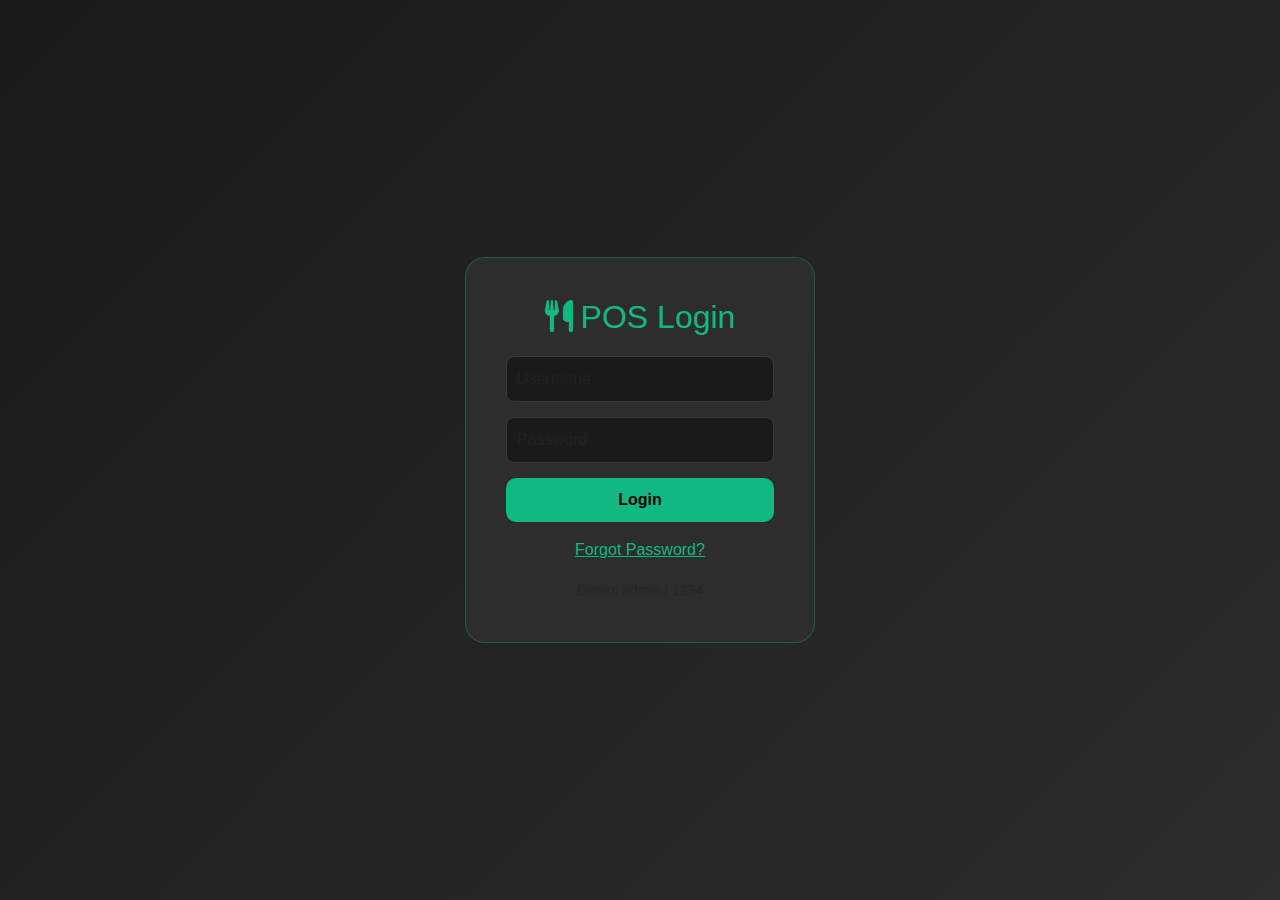
<file: Test/test.html>
<!DOCTYPE html>
<html lang="en">
<head>
    <meta charset="UTF-8">
    <meta name="viewport" content="width=device-width, initial-scale=1.0">
    <title>Restaurant POS SPA</title>
    <link href="https://cdnjs.cloudflare.com/ajax/libs/bootstrap/5.3.0/css/bootstrap.min.css" rel="stylesheet">
    <link href="https://cdnjs.cloudflare.com/ajax/libs/font-awesome/6.4.0/css/all.min.css" rel="stylesheet">
    <style>
        :root{
            --green:#10b981;--dark:#1a1a1a;--card:#2d2d2d;--side:#242424;--text:#fff;--muted:#a0a0a0;
        }
        body{background:var(--dark);color:var(--text);font-family:'Segoe UI',sans-serif;margin:0;padding:0;}
        .hidden{display:none;}
        /* login */
        #loginPage{min-height:100vh;display:flex;align-items:center;justify-content:center;background:linear-gradient(135deg,#1a1a1a,#2d2d2d);}
        .login-card{background:var(--card);padding:40px;border-radius:20px;width:350px;text-align:center;border:1px solid rgba(16,185,129,.3);}
        .login-card h2{margin-bottom:20px;color:var(--green);}
        .login-card input{background:var(--dark);border:1px solid #3a3a3a;color:var(--text);border-radius:8px;margin-bottom:15px;padding:10px;}
        .login-card button{background:var(--green);border:none;width:100%;padding:10px;border-radius:10px;font-weight:600;}
        .login-card button:hover{background:#059669;}
        /* layout */
        #app{display:none;}
        .navbar{background:var(--side)!important;}
        .sidebar{background:var(--side);min-height:calc(100vh - 56px);}
        .sidebar .nav-link{color:var(--muted);padding:15px 25px;border-radius:12px;}
        .sidebar .nav-link:hover,.sidebar .nav-link.active{background:var(--green);color:#fff;}
        .content{padding:30px;}
        .table-container{background:var(--card);padding:20px;border-radius:15px;}
        .table thead{background:var(--dark);}
        .table th{color:var(--green);}
        .btn-main{background:var(--green);border:none;border-radius:10px;padding:8px 20px;}
        .btn-main:hover{background:#059669;}
        .modal-content{background:var(--card);color:var(--text);border:1px solid #3a3a3a;}
        .form-control, .form-select{background:var(--dark);color:var(--text);border:1px solid #3a3a3a;}
        .form-control:focus,.form-select:focus{border-color:var(--green);box-shadow:0 0 0 .2rem rgba(16,185,129,.25);}
    </style>
</head>
<body>

<!-- LOGIN -->
<div id="loginPage">
    <div class="login-card">
        <h2><i class="fa-solid fa-utensils me-2"></i>POS Login</h2>
        <input id="username" class="form-control" placeholder="Username" required>
        <input id="password" type="password" class="form-control" placeholder="Password" required>
        <button id="loginBtn">Login</button>
        <p class="mt-3"><a href="#" id="forgotLink" style="color:var(--green)">Forgot Password?</a></p>
        <small class="text-muted">Demo: admin / 1234</small>
    </div>
</div>

<!-- APP -->
<div id="app">
    <nav class="navbar navbar-dark px-3">
        <span class="navbar-brand"><i class="fa-solid fa-utensils me-2"></i>POS System</span>
        <button class="btn btn-outline-light btn-sm" id="logoutBtn">Logout</button>
    </nav>
    <div class="container-fluid">
        <div class="row">
            <div class="col-md-2 sidebar p-0">
                <ul class="nav flex-column mt-3">
                    <li><a class="nav-link active" data-page="dashboard">Dashboard</a></li>
                    <li><a class="nav-link" data-page="items">Items</a></li>
                    <li><a class="nav-link" data-page="customers">Customers</a></li>
                    <li><a class="nav-link" data-page="orders">Orders</a></li>
                    <li><a class="nav-link" data-page="history">Order History</a></li>
                </ul>
            </div>
            <div class="col-md-10 content">
                <!-- DASHBOARD -->
                <div id="dashboard" class="page">
                    <h3>Dashboard</h3>
                    <div class="row mt-4 text-center">
                        <div class="col-md-3"><div class="card bg-dark p-3"><h4 id="countItems">0</h4><p>Items</p></div></div>
                        <div class="col-md-3"><div class="card bg-dark p-3"><h4 id="countCustomers">0</h4><p>Customers</p></div></div>
                        <div class="col-md-3"><div class="card bg-dark p-3"><h4 id="countOrders">0</h4><p>Orders</p></div></div>
                        <div class="col-md-3"><div class="card bg-dark p-3"><h4 id="totalRevenue">$0</h4><p>Revenue</p></div></div>
                    </div>
                </div>

                <!-- ITEMS -->
                <div id="items" class="page hidden">
                    <div class="d-flex justify-content-between mb-3"><h3>Items</h3><button class="btn-main" id="addItemBtn">Add Item</button></div>
                    <div class="table-container">
                        <table class="table table-dark table-hover">
                            <thead><tr><th>ID</th><th>Name</th><th>Price</th><th>Qty</th><th>Action</th></tr></thead>
                            <tbody id="itemTable"></tbody>
                        </table>
                    </div>
                </div>

                <!-- CUSTOMERS -->
                <div id="customers" class="page hidden">
                    <div class="d-flex justify-content-between mb-3"><h3>Customers</h3><button class="btn-main" id="addCustomerBtn">Add Customer</button></div>
                    <div class="table-container">
                        <table class="table table-dark table-hover">
                            <thead><tr><th>ID</th><th>Name</th><th>Phone</th><th>Action</th></tr></thead>
                            <tbody id="customerTable"></tbody>
                        </table>
                    </div>
                </div>

                <!-- ORDERS -->
                <div id="orders" class="page hidden">
                    <h3>Place Order</h3>
                    <div class="row mt-3">
                        <div class="col-md-6">
                            <label>Customer</label>
                            <select id="orderCustomer" class="form-select mb-2"></select>
                            <label>Item</label>
                            <select id="orderItem" class="form-select mb-2"></select>
                            <label>Quantity</label>
                            <input id="orderQty" type="number" class="form-control mb-2" min="1">
                            <button class="btn-main" id="placeOrderBtn">Place Order</button>
                        </div>
                    </div>
                </div>

                <!-- HISTORY -->
                <div id="history" class="page hidden">
                    <h3>Order History</h3>
                    <div class="table-container">
                        <table class="table table-dark table-hover">
                            <thead><tr><th>ID</th><th>Customer</th><th>Item</th><th>Qty</th><th>Total</th></tr></thead>
                            <tbody id="historyTable"></tbody>
                        </table>
                    </div>
                </div>

            </div>
        </div>
    </div>
</div>

<!-- ITEM MODAL -->
<div class="modal fade" id="itemModal" tabindex="-1"><div class="modal-dialog"><div class="modal-content">
    <div class="modal-header"><h5 class="modal-title">Item</h5><button class="btn-close" data-bs-dismiss="modal"></button></div>
    <div class="modal-body">
        <input type="hidden" id="itemId">
        <input id="itemName" class="form-control mb-2" placeholder="Item Name">
        <input id="itemPrice" type="number" class="form-control mb-2" placeholder="Price">
        <input id="itemQty" type="number" class="form-control mb-2" placeholder="Quantity">
    </div>
    <div class="modal-footer">
        <button class="btn btn-secondary" data-bs-dismiss="modal">Cancel</button>
        <button class="btn-main" id="saveItem">Save</button>
    </div>
</div></div></div>

<!-- CUSTOMER MODAL -->
<div class="modal fade" id="customerModal" tabindex="-1"><div class="modal-dialog"><div class="modal-content">
    <div class="modal-header"><h5 class="modal-title">Customer</h5><button class="btn-close" data-bs-dismiss="modal"></button></div>
    <div class="modal-body">
        <input type="hidden" id="custId">
        <input id="custName" class="form-control mb-2" placeholder="Customer Name">
        <input id="custPhone" class="form-control mb-2" placeholder="Phone">
    </div>
    <div class="modal-footer">
        <button class="btn btn-secondary" data-bs-dismiss="modal">Cancel</button>
        <button class="btn-main" id="saveCustomer">Save</button>
    </div>
</div></div></div>

<script src="https://cdnjs.cloudflare.com/ajax/libs/bootstrap/5.3.0/js/bootstrap.bundle.min.js"></script>
<script>
    const user={u:"admin",p:"1234"};
    const items=[],customers=[],orders=[];
    let itemId=1,custId=1,orderId=1;
    const loginBtn=document.getElementById("loginBtn");
    const logoutBtn=document.getElementById("logoutBtn");
    const loginPage=document.getElementById("loginPage");
    const app=document.getElementById("app");
    loginBtn.onclick=()=>{const u=document.getElementById("username").value,p=document.getElementById("password").value;
        if(u===user.u&&p===user.p){loginPage.style.display="none";app.style.display="block";updateStats();renderAll();}
        else alert("Invalid credentials!");
    };
    logoutBtn.onclick=()=>{app.style.display="none";loginPage.style.display="flex";};
    document.querySelectorAll(".sidebar .nav-link").forEach(l=>l.onclick=()=>{document.querySelectorAll(".nav-link").forEach(a=>a.classList.remove("active"));l.classList.add("active");document.querySelectorAll(".page").forEach(p=>p.classList.add("hidden"));document.getElementById(l.dataset.page).classList.remove("hidden");});

    function renderItems(){
        const t=document.getElementById("itemTable");t.innerHTML="";
        items.forEach(it=>{
            t.innerHTML+=`<tr><td>${it.id}</td><td>${it.name}</td><td>${it.price}</td><td>${it.qty}</td>
   <td><button class='btn btn-sm btn-warning me-1' onclick='editItem(${it.id})'>Edit</button>
   <button class='btn btn-sm btn-danger' onclick='delItem(${it.id})'>Del</button></td></tr>`;
        });
        updateStats();
        fillItemSelect();
    }
    function renderCustomers(){
        const t=document.getElementById("customerTable");t.innerHTML="";
        customers.forEach(c=>{
            t.innerHTML+=`<tr><td>${c.id}</td><td>${c.name}</td><td>${c.phone}</td>
  <td><button class='btn btn-sm btn-warning me-1' onclick='editCustomer(${c.id})'>Edit</button>
  <button class='btn btn-sm btn-danger' onclick='delCustomer(${c.id})'>Del</button></td></tr>`;
        });
        updateStats();
        fillCustomerSelect();
    }
    function renderHistory(){
        const t=document.getElementById("historyTable");t.innerHTML="";
        orders.forEach(o=>{
            t.innerHTML+=`<tr><td>${o.id}</td><td>${o.customer}</td><td>${o.item}</td><td>${o.qty}</td><td>$${o.total}</td></tr>`;
        });
        updateStats();
    }
    function updateStats(){
        document.getElementById("countItems").innerText=items.length;
        document.getElementById("countCustomers").innerText=customers.length;
        document.getElementById("countOrders").innerText=orders.length;
        let rev=0;orders.forEach(o=>rev+=o.total);document.getElementById("totalRevenue").innerText="$"+rev;
    }
    function renderAll(){renderItems();renderCustomers();renderHistory();}
    function fillItemSelect(){const sel=document.getElementById("orderItem");sel.innerHTML="";items.forEach(i=>sel.innerHTML+=`<option value="${i.id}">${i.name}</option>`);}
    function fillCustomerSelect(){const sel=document.getElementById("orderCustomer");sel.innerHTML="";customers.forEach(c=>sel.innerHTML+=`<option value="${c.id}">${c.name}</option>`);}

    document.getElementById("addItemBtn").onclick=()=>{document.getElementById("itemId").value="";document.getElementById("itemName").value="";document.getElementById("itemPrice").value="";document.getElementById("itemQty").value="";new bootstrap.Modal("#itemModal").show();};
    document.getElementById("saveItem").onclick=()=>{
        const id=document.getElementById("itemId").value,name=document.getElementById("itemName").value,price=parseFloat(document.getElementById("itemPrice").value),qty=parseInt(document.getElementById("itemQty").value);
        if(!name||price<=0||qty<0)return alert("Invalid inputs!");
        if(id){const it=items.find(i=>i.id==id);it.name=name;it.price=price;it.qty=qty;}
        else items.push({id:itemId++,name,price,qty});
        renderItems();bootstrap.Modal.getInstance(document.getElementById("itemModal")).hide();
    };
    function editItem(id){const it=items.find(i=>i.id==id);document.getElementById("itemId").value=it.id;document.getElementById("itemName").value=it.name;document.getElementById("itemPrice").value=it.price;document.getElementById("itemQty").value=it.qty;new bootstrap.Modal("#itemModal").show();}
    function delItem(id){if(confirm("Delete item?")){const i=items.findIndex(x=>x.id==id);items.splice(i,1);renderItems();}}

    document.getElementById("addCustomerBtn").onclick=()=>{document.getElementById("custId").value="";document.getElementById("custName").value="";document.getElementById("custPhone").value="";new bootstrap.Modal("#customerModal").show();};
    document.getElementById("saveCustomer").onclick=()=>{
        const id=document.getElementById("custId").value,name=document.getElementById("custName").value,phone=document.getElementById("custPhone").value;
        if(!name||!phone)return alert("Invalid inputs!");
        if(id){const c=customers.find(x=>x.id==id);c.name=name;c.phone=phone;}
        else customers.push({id:custId++,name,phone});
        renderCustomers();bootstrap.Modal.getInstance(document.getElementById("customerModal")).hide();
    };
    function editCustomer(id){const c=customers.find(x=>x.id==id);document.getElementById("custId").value=c.id;document.getElementById("custName").value=c.name;document.getElementById("custPhone").value=c.phone;new bootstrap.Modal("#customerModal").show();}
    function delCustomer(id){if(confirm("Delete customer?")){const i=customers.findIndex(x=>x.id==id);customers.splice(i,1);renderCustomers();}}

    document.getElementById("placeOrderBtn").onclick=()=>{
        const custIdVal=parseInt(document.getElementById("orderCustomer").value);
        const itemIdVal=parseInt(document.getElementById("orderItem").value);
        const qty=parseInt(document.getElementById("orderQty").value);
        if(!custIdVal||!itemIdVal||qty<=0)return alert("Invalid order input!");
        const cust=customers.find(c=>c.id===custIdVal),item=items.find(i=>i.id===itemIdVal);
        if(!cust||!item)return alert("Invalid data!");
        if(item.qty<qty)return alert("Not enough stock!");
        const total=item.price*qty;
        item.qty-=qty;
        orders.push({id:orderId++,customer:cust.name,item:item.name,qty,total});
        alert("Order placed!");
        renderItems();renderHistory();
    };
</script>
</body>
</html>
</file>
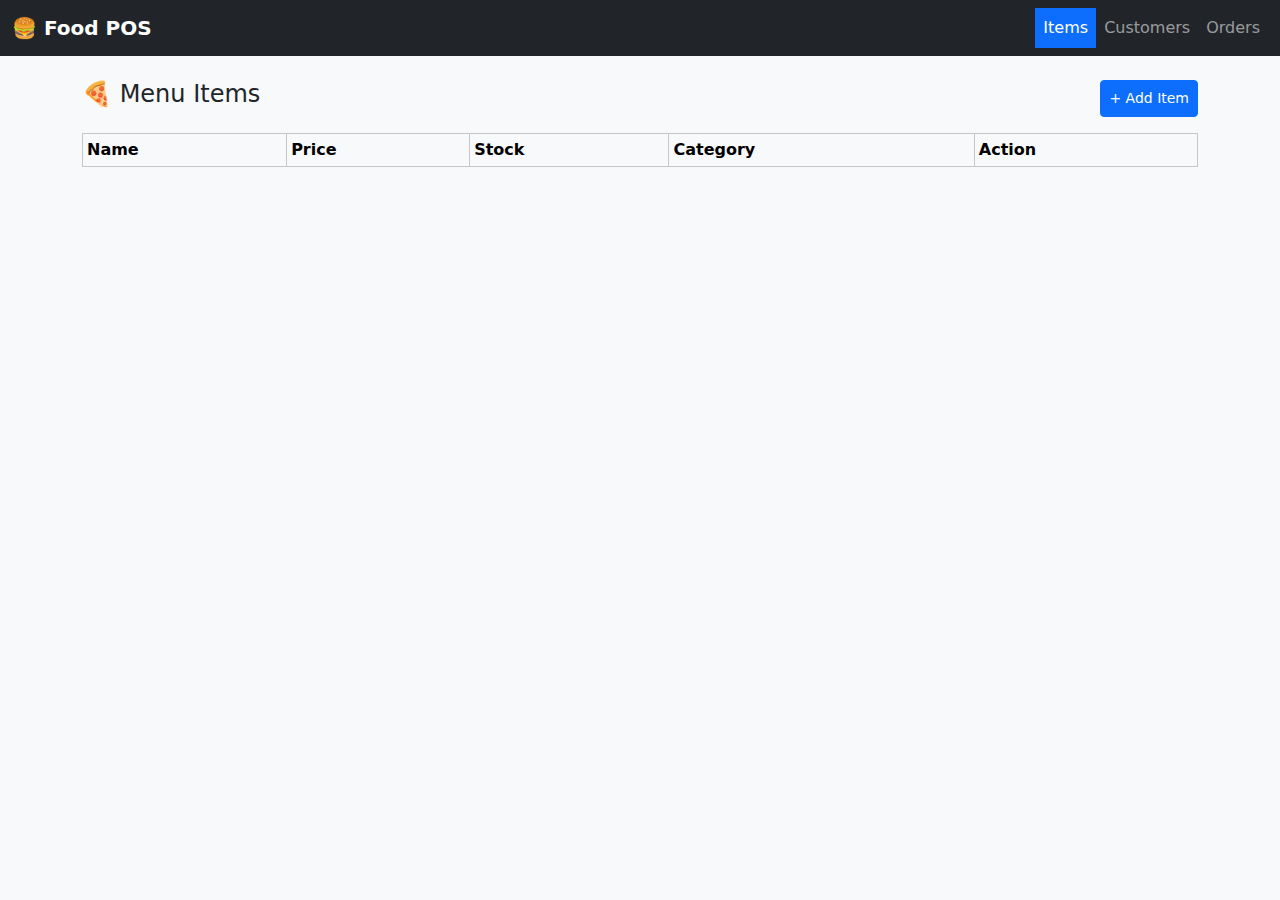
<file: Test/test2.html>
<!DOCTYPE html>
<html lang="en">
<head>
    <meta charset="UTF-8">
    <meta name="viewport" content="width=device-width, initial-scale=1">
    <title>Food POS - SPA</title>
    <link href="https://cdn.jsdelivr.net/npm/bootstrap@5.3.3/dist/css/bootstrap.min.css" rel="stylesheet">
    <script src="https://code.jquery.com/jquery-3.7.1.min.js"></script>
    <script src="https://cdn.jsdelivr.net/npm/bootstrap@5.3.3/dist/js/bootstrap.bundle.min.js"></script>
    <style>
        body { background: #f8f9fa; }
        .nav-link.active { background-color: #0d6efd !important; color: white !important; }
        .page-section { display: none; }
        .table-sm td, .table-sm th { vertical-align: middle; }
    </style>
</head>
<body>

<!-- ===== Navbar ===== -->
<nav class="navbar navbar-expand-lg navbar-dark bg-dark">
    <div class="container-fluid">
        <a class="navbar-brand fw-bold" href="#">🍔 Food POS</a>
        <div>
            <ul class="navbar-nav me-auto mb-2 mb-lg-0">
                <li class="nav-item"><a class="nav-link active" href="#" data-page="itemsPage">Items</a></li>
                <li class="nav-item"><a class="nav-link" href="#" data-page="customersPage">Customers</a></li>
                <li class="nav-item"><a class="nav-link" href="#" data-page="ordersPage">Orders</a></li>
            </ul>
        </div>
    </div>
</nav>

<div class="container py-4">

    <!-- ===== Items Page ===== -->
    <div id="itemsPage" class="page-section">
        <div class="d-flex justify-content-between mb-3">
            <h4>🍕 Menu Items</h4>
            <button class="btn btn-primary btn-sm" id="addItemBtn">+ Add Item</button>
        </div>
        <table class="table table-bordered table-sm">
            <thead class="table-light">
            <tr><th>Name</th><th>Price</th><th>Stock</th><th>Category</th><th>Action</th></tr>
            </thead>
            <tbody id="itemsTableBody"></tbody>
        </table>
    </div>

    <!-- ===== Customers Page ===== -->
    <div id="customersPage" class="page-section">
        <div class="d-flex justify-content-between mb-3">
            <h4>👥 Customers</h4>
            <button class="btn btn-primary btn-sm" id="addCustomerBtn">+ Add Customer</button>
        </div>
        <table class="table table-bordered table-sm">
            <thead class="table-light">
            <tr><th>Name</th><th>Email</th><th>Phone</th><th>Action</th></tr>
            </thead>
            <tbody id="customersTableBody"></tbody>
        </table>
    </div>

    <!-- ===== Orders Page ===== -->
    <div id="ordersPage" class="page-section">
        <div class="d-flex justify-content-between mb-3">
            <h4>🧾 Orders</h4>
            <button class="btn btn-success btn-sm" id="newOrderBtn">+ New Order</button>
        </div>
        <table class="table table-bordered table-sm">
            <thead class="table-light">
            <tr><th>#</th><th>Date</th><th>Customer</th><th>Total</th><th>Action</th></tr>
            </thead>
            <tbody id="ordersTableBody"></tbody>
        </table>
    </div>

</div>

<!-- ===== Modals ===== -->

<!-- Item Modal -->
<div class="modal fade" id="itemModal" tabindex="-1">
    <div class="modal-dialog">
        <div class="modal-content">
            <div class="modal-header"><h5 class="modal-title">Add Item</h5><button class="btn-close" data-bs-dismiss="modal"></button></div>
            <div class="modal-body">
                <input type="hidden" id="itemId">
                <div class="mb-2"><label>Name</label><input class="form-control" id="itemName"></div>
                <div class="mb-2"><label>Price</label><input type="number" class="form-control" id="itemPrice"></div>
                <div class="mb-2"><label>Stock</label><input type="number" class="form-control" id="itemStock"></div>
                <div class="mb-2"><label>Category</label><input class="form-control" id="itemCategory"></div>
            </div>
            <div class="modal-footer">
                <button class="btn btn-primary" id="saveItem">Save</button>
                <button class="btn btn-secondary" data-bs-dismiss="modal">Close</button>
            </div>
        </div>
    </div>
</div>

<!-- Customer Modal -->
<div class="modal fade" id="customerModal" tabindex="-1">
    <div class="modal-dialog">
        <div class="modal-content">
            <div class="modal-header"><h5 class="modal-title">Add Customer</h5><button class="btn-close" data-bs-dismiss="modal"></button></div>
            <div class="modal-body">
                <input type="hidden" id="customerId">
                <div class="mb-2"><label>Name</label><input class="form-control" id="customerName"></div>
                <div class="mb-2"><label>Email</label><input class="form-control" id="customerEmail"></div>
                <div class="mb-2"><label>Phone</label><input class="form-control" id="customerPhone"></div>
            </div>
            <div class="modal-footer">
                <button class="btn btn-primary" id="saveCustomer">Save</button>
                <button class="btn btn-secondary" data-bs-dismiss="modal">Close</button>
            </div>
        </div>
    </div>
</div>

<script>
    $(function() {

        // ====== LocalStorage Keys ======
        const LS_ITEMS = "foodpos_items";
        const LS_CUSTOMERS = "foodpos_customers";
        const LS_ORDERS = "foodpos_orders";

        let items = JSON.parse(localStorage.getItem(LS_ITEMS) || "[]");
        let customers = JSON.parse(localStorage.getItem(LS_CUSTOMERS) || "[]");
        let orders = JSON.parse(localStorage.getItem(LS_ORDERS) || "[]");

        // ====== Page Navigation ======
        function showPage(pageId) {
            $(".page-section").hide();
            $("#" + pageId).show();
            $(".nav-link").removeClass("active");
            $(`[data-page='${pageId}']`).addClass("active");
        }
        showPage("itemsPage");

        $(".nav-link").click(function() {
            const page = $(this).data("page");
            showPage(page);
        });

        // ====== Render Tables ======
        function renderItems() {
            const body = $("#itemsTableBody").empty();
            items.forEach((i, idx) => {
                body.append(`<tr>
        <td>${i.name}</td><td>${i.price}</td><td>${i.stock}</td><td>${i.category||''}</td>
        <td><button class='btn btn-sm btn-outline-secondary editItem' data-id='${i.id}'>Edit</button>
        <button class='btn btn-sm btn-outline-danger delItem' data-id='${i.id}'>Del</button></td></tr>`);
            });
        }

        function renderCustomers() {
            const body = $("#customersTableBody").empty();
            customers.forEach((c, idx) => {
                body.append(`<tr>
        <td>${c.name}</td><td>${c.email}</td><td>${c.phone}</td>
        <td><button class='btn btn-sm btn-outline-secondary editCustomer' data-id='${c.id}'>Edit</button>
        <button class='btn btn-sm btn-outline-danger delCustomer' data-id='${c.id}'>Del</button></td></tr>`);
            });
        }

        function renderOrders() {
            const body = $("#ordersTableBody").empty();
            orders.forEach((o, idx) => {
                body.append(`<tr><td>${idx+1}</td><td>${new Date(o.date).toLocaleString()}</td>
        <td>${o.customer}</td><td>${o.total}</td>
        <td><button class='btn btn-sm btn-outline-info viewOrder' data-id='${o.id}'>View</button></td></tr>`);
            });
        }

        renderItems(); renderCustomers(); renderOrders();

        // ====== Add Item ======
        $("#addItemBtn").click(() => {
            $("#itemId").val('');
            $("#itemName,#itemPrice,#itemStock,#itemCategory").val('');
            new bootstrap.Modal($("#itemModal")).show();
        });

        $("#saveItem").click(() => {
            const id = $("#itemId").val() || Date.now();
            const obj = {
                id,
                name: $("#itemName").val(),
                price: $("#itemPrice").val(),
                stock: $("#itemStock").val(),
                category: $("#itemCategory").val()
            };
            const existing = items.find(i => i.id == id);
            if(existing) Object.assign(existing, obj); else items.push(obj);
            localStorage.setItem(LS_ITEMS, JSON.stringify(items));
            renderItems();
            bootstrap.Modal.getInstance($("#itemModal")).hide();
        });

        // ====== Edit/Delete Item ======
        $("#itemsTableBody").on("click", ".editItem", function() {
            const id = $(this).data("id");
            const it = items.find(i => i.id == id);
            if(!it) return;
            $("#itemId").val(it.id);
            $("#itemName").val(it.name);
            $("#itemPrice").val(it.price);
            $("#itemStock").val(it.stock);
            $("#itemCategory").val(it.category);
            new bootstrap.Modal($("#itemModal")).show();
        });

        $("#itemsTableBody").on("click", ".delItem", function() {
            if(confirm("Delete this item?")) {
                const id = $(this).data("id");
                items = items.filter(i => i.id != id);
                localStorage.setItem(LS_ITEMS, JSON.stringify(items));
                renderItems();
            }
        });

        // ====== Add Customer ======
        $("#addCustomerBtn").click(() => {
            $("#customerId").val('');
            $("#customerName,#customerEmail,#customerPhone").val('');
            new bootstrap.Modal($("#customerModal")).show();
        });

        $("#saveCustomer").click(() => {
            const id = $("#customerId").val() || Date.now();
            const obj = {
                id,
                name: $("#customerName").val(),
                email: $("#customerEmail").val(),
                phone: $("#customerPhone").val()
            };
            const existing = customers.find(c => c.id == id);
            if(existing) Object.assign(existing, obj); else customers.push(obj);
            localStorage.setItem(LS_CUSTOMERS, JSON.stringify(customers));
            renderCustomers();
            bootstrap.Modal.getInstance($("#customerModal")).hide();
        });

        $("#customersTableBody").on("click", ".editCustomer", function() {
            const id = $(this).data("id");
            const c = customers.find(x => x.id == id);
            if(!c) return;
            $("#customerId").val(c.id);
            $("#customerName").val(c.name);
            $("#customerEmail").val(c.email);
            $("#customerPhone").val(c.phone);
            new bootstrap.Modal($("#customerModal")).show();
        });

        $("#customersTableBody").on("click", ".delCustomer", function() {
            if(confirm("Delete this customer?")) {
                const id = $(this).data("id");
                customers = customers.filter(c => c.id != id);
                localStorage.setItem(LS_CUSTOMERS, JSON.stringify(customers));
                renderCustomers();
            }
        });

        // ====== Orders (Demo Only) ======
        $("#newOrderBtn").click(() => {
            const cust = customers.length ? customers[Math.floor(Math.random()*customers.length)].name : "Walk-in";
            const total = (Math.random()*100+10).toFixed(2);
            const order = { id: Date.now(), date: new Date().toISOString(), customer: cust, total };
            orders.unshift(order);
            localStorage.setItem(LS_ORDERS, JSON.stringify(orders));
            renderOrders();
        });

        $("#ordersTableBody").on("click", ".viewOrder", function() {
            const id = $(this).data("id");
            const o = orders.find(x => x.id == id);
            if(!o) return;
            alert(`Order ID: ${o.id}\nCustomer: ${o.customer}\nTotal: ${o.total}\nDate: ${new Date(o.date).toLocaleString()}`);
        });

    });
</script>
</body>
</html>
</file>
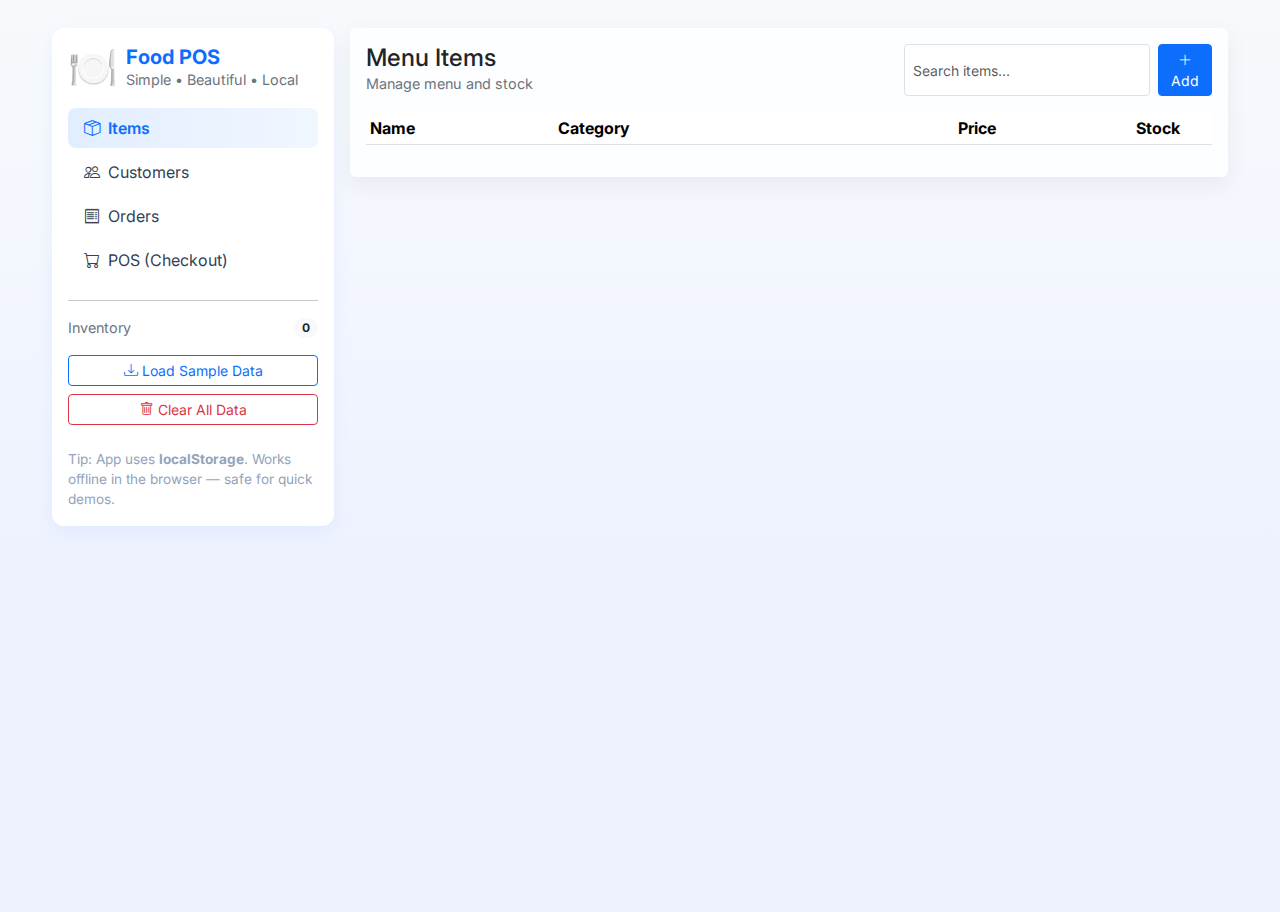
<file: Test/test3.html>
<!doctype html>
<html lang="en">
<head>
    <meta charset="utf-8" />
    <meta name="viewport" content="width=device-width, initial-scale=1" />
    <title>Food POS — Stylish SPA</title>
    <link href="https://cdn.jsdelivr.net/npm/bootstrap@5.3.3/dist/css/bootstrap.min.css" rel="stylesheet">
    <link href="https://cdn.jsdelivr.net/npm/bootstrap-icons@1.11.3/font/bootstrap-icons.css" rel="stylesheet">
    <link href="https://fonts.googleapis.com/css2?family=Inter:wght@300;400;600;700&display=swap" rel="stylesheet">
    <style>
        :root{ --accent:#0d6efd; --muted:#6c757d; }
        body{ font-family: Inter, system-ui, -apple-system, 'Segoe UI', Roboto, Arial; background: linear-gradient(180deg,#f7fafc, #eef2ff 60%); min-height:100vh; }
        .app-shell{ max-width:1200px; margin:28px auto; }
        .sidebar { background: white; border-radius:12px; padding:12px; box-shadow:0 6px 18px rgba(13,110,253,0.06);}
        .brand { font-weight:700; color:var(--accent); }
        .nav-pill .nav-link{ border-radius:8px; color:#334155; }
        .nav-pill .nav-link.active{ background: linear-gradient(90deg, rgba(13,110,253,0.12), rgba(13,110,253,0.06)); color:var(--accent); font-weight:600; }
        .card-ghost{ background:rgba(255,255,255,0.8); border:none; box-shadow: 0 8px 24px rgba(15,23,42,0.06); }
        .page{ display:none; }
        .page.active{ display:block; }
        .table-sm td, .table-sm th{ vertical-align:middle; }
        .muted { color:var(--muted); font-size:0.9rem; }
        .badge-pill { border-radius:999px; }
        .footer-note{ font-size:0.85rem; color:#94a3b8; }
        @media (max-width: 767px){ .app-shell{ padding:12px } }
    </style>
</head>
<body>
<div class="app-shell container">
    <div class="row g-3">
        <!-- LEFT: Sidebar -->
        <div class="col-12 col-md-4 col-lg-3">
            <div class="sidebar p-3">
                <div class="d-flex align-items-center mb-3">
                    <div class="me-2 display-6">🍽️</div>
                    <div>
                        <div class="brand h5 mb-0">Food POS</div>
                        <div class="muted">Simple • Beautiful • Local</div>
                    </div>
                </div>

                <ul class="nav nav-pills flex-column nav-pills-gap nav-pill" id="mainNav">
                    <li class="nav-item mb-1"><a class="nav-link active" data-page="page-items"><i class="bi bi-box-seam me-2"></i>Items</a></li>
                    <li class="nav-item mb-1"><a class="nav-link" data-page="page-customers"><i class="bi bi-people me-2"></i>Customers</a></li>
                    <li class="nav-item mb-1"><a class="nav-link" data-page="page-orders"><i class="bi bi-receipt me-2"></i>Orders</a></li>
                    <li class="nav-item mb-1"><a class="nav-link" data-page="page-pos"><i class="bi bi-cart me-2"></i>POS (Checkout)</a></li>
                </ul>

                <hr />
                <div class="mb-2">
                    <div class="d-flex justify-content-between align-items-center">
                        <small class="muted">Inventory</small>
                        <span id="countItems" class="badge bg-light text-dark badge-pill">0</span>
                    </div>
                </div>

                <div class="mt-3">
                    <button id="btnLoadSample" class="btn btn-sm btn-outline-primary w-100 mb-2"><i class="bi bi-download me-1"></i>Load Sample Data</button>
                    <button id="btnClearAll" class="btn btn-sm btn-outline-danger w-100"><i class="bi bi-trash me-1"></i>Clear All Data</button>
                </div>

                <div class="mt-4 footer-note">Tip: App uses <strong>localStorage</strong>. Works offline in the browser — safe for quick demos.</div>
            </div>
        </div>

        <!-- RIGHT: Content -->
        <div class="col-12 col-md-8 col-lg-9">
            <div class="card card-ghost p-3">
                <!-- Items Page -->
                <div id="page-items" class="page active">
                    <div class="d-flex justify-content-between align-items-start mb-3">
                        <div>
                            <h4 class="mb-0">Menu Items</h4>
                            <div class="muted">Manage menu and stock</div>
                        </div>
                        <div class="d-flex gap-2">
                            <input id="searchItem" class="form-control form-control-sm" placeholder="Search items..." style="min-width:220px;">
                            <button class="btn btn-primary btn-sm" id="openAddItem"><i class="bi bi-plus-lg"></i> Add</button>
                        </div>
                    </div>

                    <div class="table-responsive">
                        <table class="table table-sm align-middle">
                            <thead><tr class="text-muted"><th>Name</th><th>Category</th><th class="text-end">Price</th><th class="text-end">Stock</th><th></th></tr></thead>
                            <tbody id="tblItems"></tbody>
                        </table>
                    </div>
                </div>

                <!-- Customers Page -->
                <div id="page-customers" class="page">
                    <div class="d-flex justify-content-between align-items-start mb-3">
                        <div>
                            <h4 class="mb-0">Customers</h4>
                            <div class="muted">Add or edit customer records</div>
                        </div>
                        <div>
                            <button class="btn btn-primary btn-sm" id="openAddCustomer"><i class="bi bi-person-plus"></i> New Customer</button>
                        </div>
                    </div>

                    <div class="table-responsive">
                        <table class="table table-sm align-middle">
                            <thead><tr class="text-muted"><th>Name</th><th>Email</th><th>Phone</th><th></th></tr></thead>
                            <tbody id="tblCustomers"></tbody>
                        </table>
                    </div>
                </div>

                <!-- Orders Page -->
                <div id="page-orders" class="page">
                    <div class="d-flex justify-content-between align-items-start mb-3">
                        <div>
                            <h4 class="mb-0">Orders</h4>
                            <div class="muted">All placed orders</div>
                        </div>
                        <div>
                            <button class="btn btn-success btn-sm" id="openPOSFromOrders"><i class="bi bi-cart-check"></i> Open POS</button>
                        </div>
                    </div>

                    <div class="table-responsive">
                        <table class="table table-sm align-middle">
                            <thead><tr class="text-muted"><th>#</th><th>Date</th><th>Customer</th><th class="text-end">Total</th><th></th></tr></thead>
                            <tbody id="tblOrders"></tbody>
                        </table>
                    </div>
                </div>

                <!-- POS Page -->
                <div id="page-pos" class="page">
                    <div class="d-flex justify-content-between align-items-start mb-3">
                        <div>
                            <h4 class="mb-0">Point of Sale</h4>
                            <div class="muted">Create order, apply tax/discount and checkout</div>
                        </div>
                        <div class="d-flex gap-2">
                            <select id="posCustomer" class="form-select form-select-sm" style="min-width:180px;"></select>
                            <button class="btn btn-outline-secondary btn-sm" id="openAddCustomerQuick">+ Cust</button>
                        </div>
                    </div>

                    <div class="row g-3">
                        <div class="col-lg-7">
                            <div class="card p-2 mb-3">
                                <div class="d-flex gap-2 mb-2">
                                    <select id="posItemSelect" class="form-select form-select-sm"></select>
                                    <input id="posQty" type="number" class="form-control form-control-sm" value="1" min="1" style="width:90px;">
                                    <button class="btn btn-primary btn-sm" id="posAddItem">Add</button>
                                </div>

                                <div class="table-responsive">
                                    <table class="table table-sm mb-0">
                                        <thead><tr class="text-muted"><th>Item</th><th class="text-end">Price</th><th class="text-end">Qty</th><th class="text-end">Total</th><th></th></tr></thead>
                                        <tbody id="posCartBody"></tbody>
                                    </table>
                                </div>
                            </div>
                        </div>

                        <div class="col-lg-5">
                            <div class="card p-3">
                                <div class="mb-2 d-flex justify-content-between"><small class="muted">Subtotal</small><strong id="posSubtotal">0.00</strong></div>
                                <div class="mb-2 d-flex justify-content-between align-items-center">
                                    <div><small class="muted">Discount %</small><input id="posDiscount" type="number" class="form-control form-control-sm mt-1" value="0" min="0" max="100"></div>
                                </div>
                                <div class="mb-2 d-flex justify-content-between"><small class="muted">Tax %</small><strong id="posTax">8</strong></div>

                                <hr />
                                <div class="d-flex justify-content-between align-items-center mb-2"><div class="muted">Total</div><h4 id="posTotal">0.00</h4></div>
                                <div class="d-grid gap-2">
                                    <button class="btn btn-success" id="btnCheckout">Checkout</button>
                                    <button class="btn btn-outline-danger" id="btnClearPos">Clear</button>
                                </div>
                            </div>
                        </div>
                    </div>

                </div>

            </div>
        </div>
    </div>
</div>

<!-- Modals: Item, Customer, Order View -->
<div class="modal fade" id="modalItem" tabindex="-1"><div class="modal-dialog"><div class="modal-content">
    <div class="modal-header"><h5 class="modal-title">Item</h5><button class="btn-close" data-bs-dismiss="modal"></button></div>
    <div class="modal-body">
        <input type="hidden" id="mItemId">
        <div class="mb-2"><label class="form-label">Name</label><input id="mItemName" class="form-control"></div>
        <div class="mb-2"><label class="form-label">Category</label><input id="mItemCat" class="form-control"></div>
        <div class="row g-2"><div class="col-6"><label class="form-label">Price</label><input id="mItemPrice" type="number" class="form-control"></div>
            <div class="col-6"><label class="form-label">Stock</label><input id="mItemStock" type="number" class="form-control"></div></div>
    </div>
    <div class="modal-footer"><button class="btn btn-primary" id="saveItemBtn">Save</button><button class="btn btn-secondary" data-bs-dismiss="modal">Close</button></div>
</div></div></div>

<div class="modal fade" id="modalCustomer" tabindex="-1"><div class="modal-dialog"><div class="modal-content">
    <div class="modal-header"><h5 class="modal-title">Customer</h5><button class="btn-close" data-bs-dismiss="modal"></button></div>
    <div class="modal-body">
        <input type="hidden" id="mCustId">
        <div class="mb-2"><label class="form-label">Name</label><input id="mCustName" class="form-control"></div>
        <div class="mb-2"><label class="form-label">Email</label><input id="mCustEmail" class="form-control"></div>
        <div class="mb-2"><label class="form-label">Phone</label><input id="mCustPhone" class="form-control"></div>
    </div>
    <div class="modal-footer"><button class="btn btn-primary" id="saveCustBtn">Save</button><button class="btn btn-secondary" data-bs-dismiss="modal">Close</button></div>
</div></div></div>

<div class="modal fade" id="modalOrderView" tabindex="-1"><div class="modal-dialog modal-lg"><div class="modal-content">
    <div class="modal-header"><h5 class="modal-title">Order</h5><button class="btn-close" data-bs-dismiss="modal"></button></div>
    <div class="modal-body" id="orderViewBody"></div>
    <div class="modal-footer"><button class="btn btn-secondary" data-bs-dismiss="modal">Close</button></div>
</div></div></div>

<script src="https://cdn.jsdelivr.net/npm/bootstrap@5.3.3/dist/js/bootstrap.bundle.min.js"></script>
<script>
    // ----- LocalStorage keys -----
    const LS_MENU = 'spa_pos_menu_v2';
    const LS_CUSTOMERS = 'spa_pos_customers_v2';
    const LS_ORDERS = 'spa_pos_orders_v2';

    let menu = JSON.parse(localStorage.getItem(LS_MENU) || '[]');
    let customers = JSON.parse(localStorage.getItem(LS_CUSTOMERS) || '[]');
    let orders = JSON.parse(localStorage.getItem(LS_ORDERS) || '[]');
    let posCart = [];

    // ----- Helpers -----
    const fmt = n => Number(n).toFixed(2);
    const uid = ()=> 'id'+Date.now()+Math.floor(Math.random()*999);

    // ----- Navigation -----
    document.querySelectorAll('#mainNav .nav-link').forEach(a=> a.addEventListener('click', e=>{
        document.querySelectorAll('.page').forEach(p=>p.classList.remove('active'));
        document.querySelectorAll('#mainNav .nav-link').forEach(l=>l.classList.remove('active'));
        a.classList.add('active');
        const page = a.getAttribute('data-page');
        document.getElementById(page).classList.add('active');
        if(page === 'page-pos') refreshPOS();
    }));

    // ----- Render Functions -----
    function renderCounts(){ document.getElementById('countItems').innerText = menu.length; }

    function renderItems(filter=''){
        const tbody = document.getElementById('tblItems'); tbody.innerHTML='';
        const q = filter.trim().toLowerCase();
        menu.filter(it => it.name.toLowerCase().includes(q) || (it.category||'').toLowerCase().includes(q)).forEach(it=>{
            const row = document.createElement('tr');
            row.innerHTML = `
      <td><strong>${it.name}</strong><div class="muted small">${it.id}</div></td>
      <td>${it.category||''}</td>
      <td class="text-end">${fmt(it.price)}</td>
      <td class="text-end">${it.stock}</td>
      <td class="text-end">
        <button class="btn btn-sm btn-outline-secondary me-1 edit-item" data-id="${it.id}"><i class="bi bi-pencil"></i></button>
        <button class="btn btn-sm btn-outline-danger del-item" data-id="${it.id}"><i class="bi bi-trash"></i></button>
      </td>`;
            tbody.appendChild(row);
        });
    }

    function renderCustomers(){ const tbody = document.getElementById('tblCustomers'); tbody.innerHTML='';
        customers.forEach(c=>{ const r = document.createElement('tr'); r.innerHTML = `
    <td><strong>${c.name}</strong></td><td>${c.email||''}</td><td>${c.phone||''}</td>
    <td class="text-end">
      <button class="btn btn-sm btn-outline-secondary me-1 edit-cust" data-id="${c.id}"><i class="bi bi-pencil"></i></button>
      <button class="btn btn-sm btn-outline-danger del-cust" data-id="${c.id}"><i class="bi bi-trash"></i></button>
    </td>`; tbody.appendChild(r); });
    }

    function renderOrders(){ const tbody = document.getElementById('tblOrders'); tbody.innerHTML='';
        orders.forEach((o, idx)=>{ const r = document.createElement('tr'); r.innerHTML = `
    <td>${idx+1}</td>
    <td>${new Date(o.date).toLocaleString()}</td>
    <td>${o.customer}</td>
    <td class="text-end">${fmt(o.total)}</td>
    <td class="text-end"><button class="btn btn-sm btn-outline-info view-order" data-id="${o.id}"><i class="bi bi-eye"></i></button></td>`; tbody.appendChild(r); });
    }

    // ----- CRUD: Items -----
    function openItemModal(it=null){ document.getElementById('mItemId').value = it? it.id : '';
        document.getElementById('mItemName').value = it? it.name : '';
        document.getElementById('mItemCat').value = it? it.category : '';
        document.getElementById('mItemPrice').value = it? it.price : '';
        document.getElementById('mItemStock').value = it? it.stock : 0;
        new bootstrap.Modal(document.getElementById('modalItem')).show(); }

    function saveItemFromModal(){ const id = document.getElementById('mItemId').value || uid();
        const obj = { id, name: document.getElementById('mItemName').value.trim(), category: document.getElementById('mItemCat').value.trim(), price: Number(document.getElementById('mItemPrice').value||0), stock: Number(document.getElementById('mItemStock').value||0) };
        const ex = menu.find(x=>x.id==id);
        if(ex) Object.assign(ex,obj); else menu.push(obj);
        localStorage.setItem(LS_MENU, JSON.stringify(menu)); renderItems(); renderCounts(); updatePOSSelects(); bootstrap.Modal.getInstance(document.getElementById('modalItem')).hide(); }

    // ----- CRUD: Customers -----
    function openCustomerModal(c=null){ document.getElementById('mCustId').value = c? c.id : '';
        document.getElementById('mCustName').value = c? c.name : '';
        document.getElementById('mCustEmail').value = c? c.email : '';
        document.getElementById('mCustPhone').value = c? c.phone : '';
        new bootstrap.Modal(document.getElementById('modalCustomer')).show(); }

    function saveCustomerFromModal(){ const id = document.getElementById('mCustId').value || uid();
        const obj = { id, name: document.getElementById('mCustName').value.trim(), email: document.getElementById('mCustEmail').value.trim(), phone: document.getElementById('mCustPhone').value.trim() };
        const ex = customers.find(x=>x.id==id);
        if(ex) Object.assign(ex,obj); else customers.push(obj);
        localStorage.setItem(LS_CUSTOMERS, JSON.stringify(customers)); renderCustomers(); updatePOSSelects(); bootstrap.Modal.getInstance(document.getElementById('modalCustomer')).hide(); }

    // ----- POS: cart handling -----
    function updatePOSCartView(){ const tbody = document.getElementById('posCartBody'); tbody.innerHTML='';
        let subtotal = 0; posCart.forEach((c,idx)=>{ subtotal += c.price*c.qty; const tr = document.createElement('tr'); tr.innerHTML = `
    <td>${c.name}</td><td class="text-end">${fmt(c.price)}</td><td class="text-end">${c.qty}</td><td class="text-end">${fmt(c.price*c.qty)}</td>
    <td class="text-end"><button class="btn btn-sm btn-outline-danger remove-pos" data-idx="${idx}"><i class="bi bi-x"></i></button></td>`; tbody.appendChild(tr); });
        document.getElementById('posSubtotal').innerText = fmt(subtotal);
        const disc = Number(document.getElementById('posDiscount').value||0);
        const taxPercent = 8; // fixed for demo
        const discount = subtotal * (disc/100);
        const tax = (subtotal - discount) * (taxPercent/100);
        const total = subtotal - discount + tax;
        document.getElementById('posTotal').innerText = fmt(total);
    }

    function updatePOSSelects(){ const itemSel = document.getElementById('posItemSelect'); itemSel.innerHTML = menu.map(m=>`<option value="${m.id}">${m.name} — ${fmt(m.price)}</option>`).join('');
        const custSel = document.getElementById('posCustomer'); custSel.innerHTML = '<option value="">Walk-in</option>' + customers.map(c=>`<option value="${c.id}">${c.name}</option>`).join(''); }

    function refreshPOS(){ updatePOSSelects(); updatePOSCartView(); }

    // ----- Events -----
    // Buttons open modals
    document.getElementById('openAddItem').addEventListener('click', ()=> openItemModal());
    document.getElementById('saveItemBtn').addEventListener('click', saveItemFromModal);

    document.getElementById('openAddCustomer').addEventListener('click', ()=> openCustomerModal());
    document.getElementById('saveCustBtn').addEventListener('click', saveCustomerFromModal);

    document.getElementById('openAddCustomerQuick').addEventListener('click', ()=> openCustomerModal());

    // Search items
    document.getElementById('searchItem').addEventListener('input', (e)=> renderItems(e.target.value));

    // Delegated actions: edit/delete items
    document.getElementById('tblItems').addEventListener('click', (e)=>{
        const ed = e.target.closest('.edit-item'); if(ed){ const id = ed.dataset.id; const it = menu.find(x=>x.id==id); if(it) openItemModal(it); return; }
        const del = e.target.closest('.del-item'); if(del){ if(confirm('Delete item?')){ const id = del.dataset.id; menu = menu.filter(x=>x.id!=id); localStorage.setItem(LS_MENU, JSON.stringify(menu)); renderItems(); renderCounts(); updatePOSSelects(); } return; }
    });

    // Delegated actions: edit/delete customers
    document.getElementById('tblCustomers').addEventListener('click', (e)=>{
        const ed = e.target.closest('.edit-cust'); if(ed){ const id = ed.dataset.id; const c = customers.find(x=>x.id==id); if(c) openCustomerModal(c); return; }
        const del = e.target.closest('.del-cust'); if(del){ if(confirm('Delete customer?')){ const id = del.dataset.id; customers = customers.filter(x=>x.id!=id); localStorage.setItem(LS_CUSTOMERS, JSON.stringify(customers)); renderCustomers(); updatePOSSelects(); } return; }
    });

    // Orders view
    document.getElementById('tblOrders').addEventListener('click', (e)=>{
        const v = e.target.closest('.view-order'); if(v){ const id = v.dataset.id; const o = orders.find(x=>x.id==id); if(!o) return; const body = document.getElementById('orderViewBody'); body.innerHTML = `<pre>${JSON.stringify(o, null, 2)}</pre>`; new bootstrap.Modal(document.getElementById('modalOrderView')).show(); }
    });

    // POS actions
    document.getElementById('posAddItem').addEventListener('click', ()=>{
        const id = document.getElementById('posItemSelect').value; const qty = Number(document.getElementById('posQty').value||1);
        const it = menu.find(x=>x.id==id); if(!it) return alert('Item not found'); if(it.stock < qty) return alert('Not enough stock');
        const existing = posCart.find(x=>x.id==id); if(existing) existing.qty += qty; else posCart.push({ id: it.id, name: it.name, price: Number(it.price), qty });
        updatePOSCartView();
    });

    document.getElementById('posCartBody').addEventListener('click', (e)=>{ const btn = e.target.closest('.remove-pos'); if(btn){ const idx = Number(btn.dataset.idx); posCart.splice(idx,1); updatePOSCartView(); } });

    document.getElementById('btnClearPos').addEventListener('click', ()=>{ if(confirm('Clear cart?')){ posCart = []; updatePOSCartView(); } });

    document.getElementById('btnCheckout').addEventListener('click', ()=>{
        if(posCart.length===0) return alert('Cart empty');
        const custId = document.getElementById('posCustomer').value; const custName = custId? (customers.find(c=>c.id==custId)||{}).name : 'Walk-in';
        let subtotal = posCart.reduce((s,i)=>s + i.price*i.qty, 0);
        const disc = Number(document.getElementById('posDiscount').value||0);
        const discount = subtotal * (disc/100);
        const taxPercent = 8;
        const tax = (subtotal - discount) * (taxPercent/100);
        const total = subtotal - discount + tax;
        // deduct stock
        posCart.forEach(ci=>{ const it = menu.find(m=>m.id==ci.id); if(it) it.stock = Math.max(0, it.stock - ci.qty); });
        const order = { id: uid(), date: new Date().toISOString(), customer: custName, items: JSON.parse(JSON.stringify(posCart)), subtotal, discount, tax, total };
        orders.unshift(order); localStorage.setItem(LS_ORDERS, JSON.stringify(orders)); localStorage.setItem(LS_MENU, JSON.stringify(menu));
        posCart = []; renderItems(); renderOrders(); renderCounts(); updatePOSCartView(); alert('Order placed: '+order.id);
    });

    // Load sample and clear
    document.getElementById('btnLoadSample').addEventListener('click', ()=>{
        if(!confirm('Load sample data? This will overwrite current items.')) return;
        menu = [ {id:'I100', name:'Cheese Burger', category:'Burger', price:4.5, stock:20}, {id:'I101', name:'Veg Burger', category:'Burger', price:3.8, stock:15}, {id:'I102', name:'Chicken Wrap', category:'Wraps', price:5.0, stock:12}, {id:'I103', name:'French Fries', category:'Sides', price:2.5, stock:30}, {id:'I104', name:'Coke (330ml)', category:'Drinks', price:1.5, stock:40}, {id:'I105', name:'Ice Cream', category:'Dessert', price:2.0, stock:10} ];
        localStorage.setItem(LS_MENU, JSON.stringify(menu)); renderItems(); renderCounts(); updatePOSSelects();
    });

    document.getElementById('btnClearAll').addEventListener('click', ()=>{
        if(!confirm('Clear all data (items, customers, orders)?')) return; menu=[]; customers=[]; orders=[]; localStorage.removeItem(LS_MENU); localStorage.removeItem(LS_CUSTOMERS); localStorage.removeItem(LS_ORDERS); renderItems(); renderCustomers(); renderOrders(); renderCounts(); updatePOSSelects();
    });

    // Initial render
    renderItems(); renderCustomers(); renderOrders(); renderCounts(); updatePOSSelects();

</script>
</body>
</html>
</file>
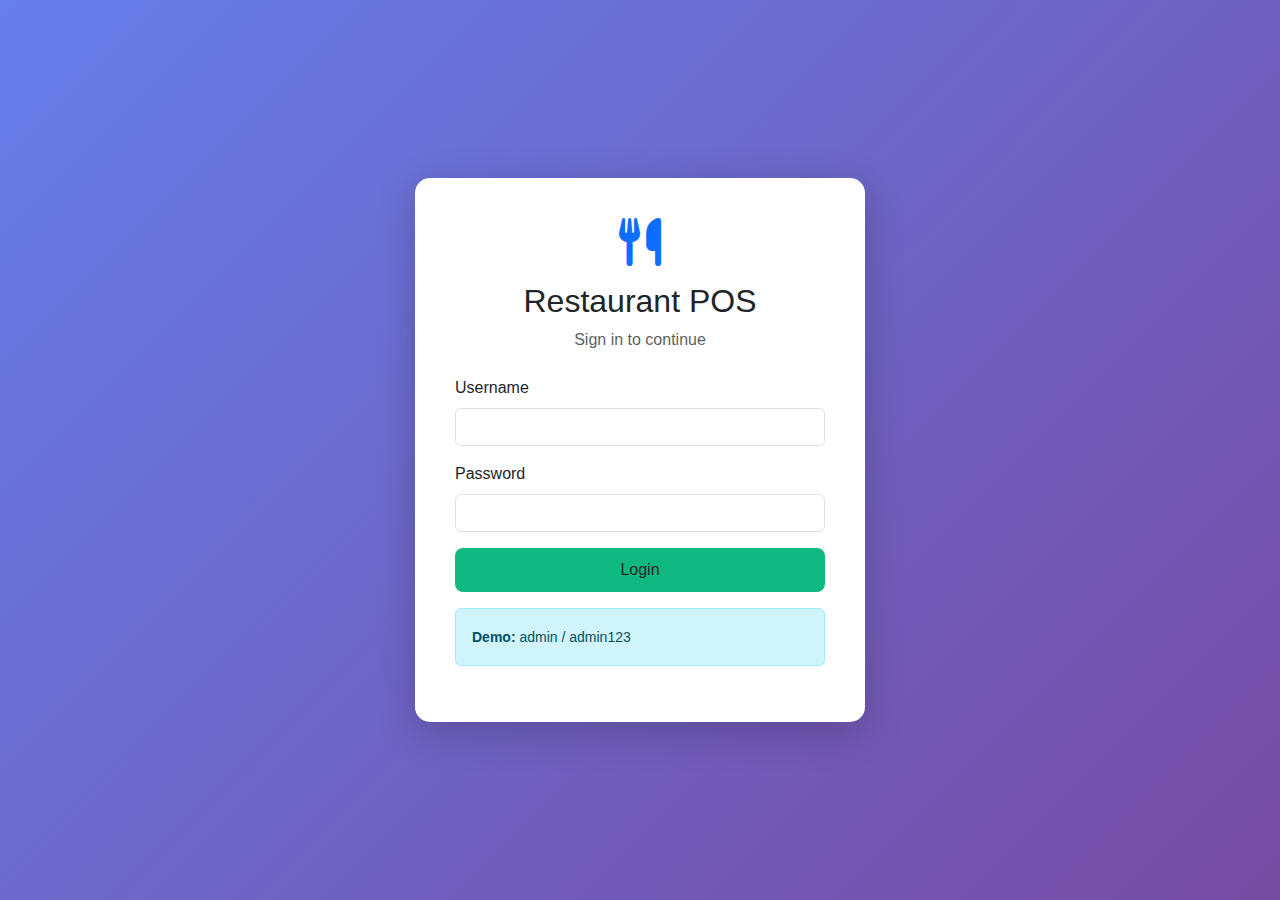
<file: Test/test4.html>
<!DOCTYPE html>
<html lang="en">
<head>
    <meta charset="UTF-8">
    <meta name="viewport" content="width=device-width, initial-scale=1.0">
    <title>Restaurant POS System</title>
    <link href="https://cdnjs.cloudflare.com/ajax/libs/bootstrap/5.3.0/css/bootstrap.min.css" rel="stylesheet">
    <link href="https://cdnjs.cloudflare.com/ajax/libs/font-awesome/6.4.0/css/all.min.css" rel="stylesheet">
    <style>
        :root {
            --primary-color: #10b981;
            --dark-bg: #1f2937;
            --card-bg: #374151;
        }

        body {
            background: linear-gradient(135deg, #667eea 0%, #764ba2 100%);
            min-height: 100vh;
            font-family: 'Segoe UI', Tahoma, Geneva, Verdana, sans-serif;
        }

        .login-container {
            min-height: 100vh;
            display: flex;
            align-items: center;
            justify-content: center;
        }

        .login-card {
            background: white;
            border-radius: 15px;
            box-shadow: 0 10px 40px rgba(0,0,0,0.2);
            padding: 40px;
            max-width: 450px;
            width: 100%;
        }

        .navbar-custom {
            background: var(--dark-bg) !important;
            box-shadow: 0 2px 10px rgba(0,0,0,0.1);
        }

        .sidebar {
            background: var(--dark-bg);
            min-height: calc(100vh - 56px);
            padding: 20px 0;
        }

        .sidebar .nav-link {
            color: #9ca3af;
            padding: 12px 20px;
            margin: 5px 15px;
            border-radius: 8px;
            transition: all 0.3s;
        }

        .sidebar .nav-link:hover, .sidebar .nav-link.active {
            background: var(--primary-color);
            color: white;
        }

        .card-custom {
            border: none;
            border-radius: 12px;
            box-shadow: 0 4px 15px rgba(0,0,0,0.1);
            transition: transform 0.3s;
        }

        .card-custom:hover {
            transform: translateY(-5px);
        }

        .btn-primary-custom {
            background: var(--primary-color);
            border: none;
            border-radius: 8px;
            padding: 10px 20px;
            transition: all 0.3s;
        }

        .btn-primary-custom:hover {
            background: #059669;
            transform: scale(1.05);
        }

        .table-custom {
            background: white;
            border-radius: 12px;
            overflow: hidden;
        }

        .item-card {
            cursor: pointer;
            transition: all 0.3s;
            border: 2px solid transparent;
        }

        .item-card:hover {
            border-color: var(--primary-color);
        }

        .item-card img {
            width: 100%;
            height: 150px;
            object-fit: cover;
            border-radius: 8px 8px 0 0;
        }

        .order-item {
            background: white;
            border-radius: 8px;
            padding: 10px;
            margin-bottom: 10px;
            display: flex;
            justify-content: space-between;
            align-items: center;
        }
    </style>
</head>
<body>

<!-- LOGIN PAGE -->
<div id="login-page">
    <div class="login-container">
        <div class="login-card">
            <div class="text-center mb-4">
                <i class="fas fa-utensils fa-3x text-primary mb-3"></i>
                <h2>Restaurant POS</h2>
                <p class="text-muted">Sign in to continue</p>
            </div>
            <form id="login-form">
                <div class="mb-3">
                    <label class="form-label">Username</label>
                    <input type="text" class="form-control" id="login-username" required>
                </div>
                <div class="mb-3">
                    <label class="form-label">Password</label>
                    <input type="password" class="form-control" id="login-password" required>
                </div>
                <button type="submit" class="btn btn-primary-custom w-100">Login</button>
            </form>
            <div class="alert alert-info mt-3">
                <small><strong>Demo:</strong> admin / admin123</small>
            </div>
        </div>
    </div>
</div>

<!-- MAIN APP -->
<div id="app" style="display:none;">
    <nav class="navbar navbar-dark navbar-custom">
        <div class="container-fluid">
            <span class="navbar-brand"><i class="fas fa-utensils"></i> Restaurant POS</span>
            <div class="d-flex align-items-center">
                <span class="text-white me-3">Welcome, <span id="current-user"></span></span>
                <button class="btn btn-outline-light btn-sm" id="logout-btn"><i class="fas fa-sign-out-alt"></i> Logout</button>
            </div>
        </div>
    </nav>

    <div class="container-fluid">
        <div class="row">
            <!-- SIDEBAR -->
            <div class="col-md-2 p-0 sidebar">
                <ul class="nav flex-column">
                    <li class="nav-item"><a class="nav-link active" href="#" data-page="dashboard"><i class="fas fa-home me-2"></i> Dashboard</a></li>
                    <li class="nav-item"><a class="nav-link" href="#" data-page="items"><i class="fas fa-pizza-slice me-2"></i> Items</a></li>
                    <li class="nav-item"><a class="nav-link" href="#" data-page="orders"><i class="fas fa-shopping-cart me-2"></i> Orders</a></li>
                    <li class="nav-item"><a class="nav-link" href="#" data-page="history"><i class="fas fa-history me-2"></i> History</a></li>
                </ul>
            </div>

            <!-- MAIN CONTENT -->
            <div class="col-md-10 p-4">
                <!-- DASHBOARD -->
                <div id="dashboard-page" class="page-content">
                    <h2>Dashboard</h2>
                    <div class="row mt-4">
                        <div class="col-md-3 mb-3">
                            <div class="card-custom card p-4 text-center bg-primary text-white">
                                <i class="fas fa-pizza-slice fa-2x mb-2"></i>
                                <h4 id="total-items">0</h4><p>Items</p>
                            </div>
                        </div>
                        <div class="col-md-3 mb-3">
                            <div class="card-custom card p-4 text-center bg-warning text-white">
                                <i class="fas fa-shopping-cart fa-2x mb-2"></i>
                                <h4 id="total-orders">0</h4><p>Orders</p>
                            </div>
                        </div>
                        <div class="col-md-3 mb-3">
                            <div class="card-custom card p-4 text-center bg-success text-white">
                                <i class="fas fa-dollar-sign fa-2x mb-2"></i>
                                <h4 id="total-revenue">$0</h4><p>Revenue</p>
                            </div>
                        </div>
                    </div>
                </div>

                <!-- ITEMS -->
                <div id="items-page" class="page-content" style="display:none;">
                    <div class="d-flex justify-content-between align-items-center mb-3">
                        <h3>Manage Items</h3>
                        <button class="btn btn-primary-custom" data-bs-toggle="modal" data-bs-target="#itemModal" onclick="resetItemForm()">Add Item</button>
                    </div>
                    <div class="table-custom">
                        <table class="table table-hover">
                            <thead class="table-light"><tr><th>ID</th><th>Name</th><th>Category</th><th>Price</th><th>Qty</th><th>Actions</th></tr></thead>
                            <tbody id="items-table-body"></tbody>
                        </table>
                    </div>
                </div>

                <!-- ORDERS -->
                <div id="orders-page" class="page-content" style="display:none;">
                    <h3>Place Order</h3>
                    <div class="row mt-3">
                        <div class="col-md-8">
                            <div class="row" id="order-items-grid"></div>
                        </div>
                        <div class="col-md-4">
                            <div class="card p-3 card-custom">
                                <h5>Order Summary</h5>
                                <div id="order-summary"></div>
                                <hr>
                                <div class="d-flex justify-content-between">
                                    <strong>Total:</strong> <span id="order-total">$0.00</span>
                                </div>
                                <button class="btn btn-primary-custom w-100 mt-3" onclick="placeOrder()">Place Order</button>
                            </div>
                        </div>
                    </div>
                </div>

                <!-- HISTORY -->
                <div id="history-page" class="page-content" style="display:none;">
                    <h3>Order History</h3>
                    <table class="table table-hover table-custom mt-3">
                        <thead class="table-light"><tr><th>ID</th><th>Date</th><th>Items</th><th>Total</th></tr></thead>
                        <tbody id="history-table-body"></tbody>
                    </table>
                </div>
            </div>
        </div>
    </div>
</div>

<!-- ITEM MODAL -->
<div class="modal fade" id="itemModal" tabindex="-1">
    <div class="modal-dialog"><div class="modal-content">
        <div class="modal-header"><h5 class="modal-title">Add Item</h5><button type="button" class="btn-close" data-bs-dismiss="modal"></button></div>
        <div class="modal-body">
            <form id="item-form">
                <input type="hidden" id="item-id">
                <div class="mb-2"><label>Name</label><input type="text" id="item-name" class="form-control" required></div>
                <div class="mb-2"><label>Category</label><input type="text" id="item-category" class="form-control" required></div>
                <div class="mb-2"><label>Price ($)</label><input type="number" id="item-price" step="0.01" min="0" class="form-control" required></div>
                <div class="mb-2"><label>Quantity</label><input type="number" id="item-quantity" min="1" class="form-control" required></div>
                <button class="btn btn-primary-custom w-100 mt-2">Save</button>
            </form>
        </div>
    </div></div>
</div>

<script src="https://cdnjs.cloudflare.com/ajax/libs/bootstrap/5.3.0/js/bootstrap.bundle.min.js"></script>
<script>
    let users=[{username:'admin',password:'admin123'}];
    let items=[
        {id:1,name:'Pepperoni Pizza',category:'Pizza',price:12.99,quantity:10},
        {id:2,name:'Cheese Burger',category:'Burger',price:8.99,quantity:20},
        {id:3,name:'Iced Coffee',category:'Beverage',price:4.99,quantity:30}
    ];
    let orders=[];
    let cart=[];
    let currentUser=null;

    document.getElementById('login-form').addEventListener('submit',e=>{
        e.preventDefault();
        const u=document.getElementById('login-username').value;
        const p=document.getElementById('login-password').value;
        const user=users.find(x=>x.username===u&&x.password===p);
        if(user){
            currentUser=u;
            document.getElementById('current-user').textContent=u;
            document.getElementById('login-page').style.display='none';
            document.getElementById('app').style.display='block';
            loadDashboard();
        }else alert('Invalid credentials!');
    });

    document.getElementById('logout-btn').onclick=()=>{
        currentUser=null;
        document.getElementById('app').style.display='none';
        document.getElementById('login-page').style.display='block';
        document.getElementById('login-form').reset();
    };

    document.querySelectorAll('.sidebar .nav-link').forEach(link=>{
        link.onclick=e=>{
            e.preventDefault();
            document.querySelectorAll('.sidebar .nav-link').forEach(l=>l.classList.remove('active'));
            link.classList.add('active');
            const page=link.dataset.page;
            document.querySelectorAll('.page-content').forEach(p=>p.style.display='none');
            document.getElementById(page+'-page').style.display='block';
            if(page==='dashboard')loadDashboard();
            if(page==='items')loadItems();
            if(page==='orders')loadOrderPage();
            if(page==='history')loadOrderHistory();
        };
    });

    function loadDashboard(){
        document.getElementById('total-items').textContent=items.length;
        document.getElementById('total-orders').textContent=orders.length;
        const total=orders.reduce((s,o)=>s+o.total,0);
        document.getElementById('total-revenue').textContent='$'+total.toFixed(2);
    }

    function loadItems(){
        const tbody=document.getElementById('items-table-body');
        tbody.innerHTML='';
        items.forEach(i=>{
            tbody.innerHTML+=`
      <tr><td>${i.id}</td><td>${i.name}</td><td>${i.category}</td>
      <td>$${i.price.toFixed(2)}</td><td>${i.quantity}</td>
      <td><button class='btn btn-sm btn-warning' onclick='editItem(${i.id})'><i class='fas fa-edit'></i></button>
      <button class='btn btn-sm btn-danger' onclick='deleteItem(${i.id})'><i class='fas fa-trash'></i></button></td></tr>`;
        });
    }

    function resetItemForm(){
        document.getElementById('item-form').reset();
        document.getElementById('item-id').value='';
    }

    document.getElementById('item-form').addEventListener('submit',e=>{
        e.preventDefault();
        const id=document.getElementById('item-id').value;
        const item={
            id:id?parseInt(id):items.length?Math.max(...items.map(i=>i.id))+1:1,
            name:document.getElementById('item-name').value,
            category:document.getElementById('item-category').value,
            price:parseFloat(document.getElementById('item-price').value),
            quantity:parseInt(document.getElementById('item-quantity').value)
        };
        if(id){const idx=items.findIndex(x=>x.id==id);items[idx]=item;}
        else items.push(item);
        bootstrap.Modal.getInstance(document.getElementById('itemModal')).hide();
        loadItems();
    });

    function editItem(id){
        const i=items.find(x=>x.id===id);
        document.getElementById('item-id').value=i.id;
        document.getElementById('item-name').value=i.name;
        document.getElementById('item-category').value=i.category;
        document.getElementById('item-price').value=i.price;
        document.getElementById('item-quantity').value=i.quantity;
        new bootstrap.Modal(document.getElementById('itemModal')).show();
    }

    function deleteItem(id){
        if(confirm('Delete item?')){items=items.filter(i=>i.id!==id);loadItems();}
    }

    function loadOrderPage(){
        const grid=document.getElementById('order-items-grid');
        grid.innerHTML='';
        items.filter(i=>i.quantity>0).forEach(i=>{
            grid.innerHTML+=`
    <div class='col-md-4 mb-3'>
      <div class='card item-card' onclick='addToCart(${i.id})'>
        <img src='https://picsum.photos/200?random=${i.id}'><div class='p-2'>
          <h6>${i.name}</h6><p>$${i.price.toFixed(2)}</p>
        </div>
      </div>
    </div>`;
        });
        renderCart();
    }

    function addToCart(id){
        const item=items.find(i=>i.id===id);
        const existing=cart.find(c=>c.id===id);
        if(existing){if(existing.qty<item.quantity)existing.qty++;}
        else cart.push({...item,qty:1});
        renderCart();
    }

    function renderCart(){
        const div=document.getElementById('order-summary');
        div.innerHTML='';
        let total=0;
        cart.forEach(c=>{
            total+=c.price*c.qty;
            div.innerHTML+=`
    <div class='order-item'>
      <span>${c.name} x${c.qty}</span>
      <span>$${(c.price*c.qty).toFixed(2)}</span>
    </div>`;
        });
        document.getElementById('order-total').textContent='$'+total.toFixed(2);
    }

    function placeOrder(){
        if(cart.length===0){alert('No items selected!');return;}
        const total=cart.reduce((s,c)=>s+c.price*c.qty,0);
        orders.push({id:orders.length+1,date:new Date().toLocaleString(),items:[...cart],total});
        cart.forEach(c=>{
            const i=items.find(x=>x.id===c.id);
            i.quantity-=c.qty;
        });
        cart=[];
        renderCart();
        alert('Order placed successfully!');
        loadDashboard();
    }

    function loadOrderHistory(){
        const tbody=document.getElementById('history-table-body');
        tbody.innerHTML='';
        orders.forEach(o=>{
            tbody.innerHTML+=`<tr><td>${o.id}</td><td>${o.date}</td><td>${o.items.length}</td><td>$${o.total.toFixed(2)}</td></tr>`;
        });
    }
</script>
</body>
</html>
</file>
<file: css/style.css>
:root {
    --primary: #1a1a1a;
    --secondary: #ff7f00;
    --accent: #ffdab9;
    --dark: #000000;
    --light: #f5f5f5;
    --gold: #ffbf00;
    --success: #28a745;
}

* {
    margin: 0;
    padding: 0;
    box-sizing: border-box;
}

body {
    background: linear-gradient(135deg, #f5f5f5 0%, #ffdab9 100%);
    font-family: 'Montserrat', sans-serif;
    color: var(--primary);
    overflow-x: hidden;
}

/* Animated Background Pattern */
.bg-pattern {
    position: fixed;
    top: 0;
    left: 0;
    width: 100%;
    height: 100%;
    background-image:
            radial-gradient(circle at 20% 80%, rgba(255, 127, 0, 0.1) 0%, transparent 50%),
            radial-gradient(circle at 80% 20%, rgba(255, 191, 0, 0.08) 0%, transparent 50%);
    z-index: -1;
    animation: float 20s ease-in-out infinite;
}

@keyframes float {
    0%, 100% { transform: translateY(0px) rotate(0deg); }
    50% { transform: translateY(-20px) rotate(1deg); }
}

/* Login Screen */
.login-screen {
    min-height: 100vh;
    display: flex;
    align-items: center;
    justify-content: center;
    background: linear-gradient(rgba(0,0,0,0.4), rgba(0,0,0,0.4)), url('https://images.unsplash.com/photo-1517248135467-4c7edcad34c4?auto=format&fit=crop&w=1350&q=80') center/cover;
}

.login-card {
    background: rgba(255, 255, 255, 0.95);
    backdrop-filter: blur(15px);
    border-radius: 25px;
    padding: 3rem;
    width: 100%;
    max-width: 420px;
    box-shadow: 0 20px 60px rgba(0,0,0,0.2);
    border: 1px solid rgba(255, 127, 0, 0.3);
}

.logo-container {
    text-align: center;
    margin-bottom: 2rem;
}

.logo {
    width: 120px;
    height: 120px;
    background: var(--secondary);
    border-radius: 50%;
    display: flex;
    align-items: center;
    justify-content: center;
    margin: 0 auto 1rem;
    box-shadow: 0 10px 30px rgba(255, 127, 0, 0.4);
    animation: pulse 2s infinite;
}

@keyframes pulse {
    0% { box-shadow: 0 10px 30px rgba(255, 127, 0, 0.4); }
    50% { box-shadow: 0 10px 50px rgba(255, 127, 0, 0.6); }
    100% { box-shadow: 0 10px 30px rgba(255, 127, 0, 0.4); }
}

.logo i {
    font-size: 3rem;
    color: white;
}

.brand-name {
    font-family: 'Playfair Display', serif;
    font-size: 2.2rem;
    color: var(--primary);
    margin-bottom: 0.5rem;
}

.tagline {
    color: var(--secondary);
    font-weight: 500;
    font-size: 0.9rem;
    letter-spacing: 1px;
}

.form-control {
    border: 2px solid #e0d6cb;
    border-radius: 15px;
    padding: 0.75rem 1rem;
    font-size: 1rem;
    transition: all 0.3s ease;
    background: rgba(255, 255, 255, 0.8);
}

.form-control:focus {
    border-color: var(--secondary);
    box-shadow: 0 0 0 0.2rem rgba(255, 127, 0, 0.25);
    background: white;
}

.btn-login {
    background: linear-gradient(135deg, var(--secondary), #ffbf00);
    border: none;
    border-radius: 15px;
    padding: 0.75rem;
    font-weight: 600;
    color: white;
    text-transform: uppercase;
    letter-spacing: 1px;
    transition: all 0.3s ease;
    box-shadow: 0 5px 15px rgba(255, 127, 0, 0.4);
}

.btn-login:hover {
    transform: translateY(-3px);
    box-shadow: 0 10px 25px rgba(255, 127, 0, 0.6);
    background: linear-gradient(135deg, #ffbf00, var(--secondary));
}

/* Sidebar */
.sidebar {
    position: fixed;
    left: 0;
    top: 0;
    width: 280px;
    height: 100vh;
    background: linear-gradient(to bottom, var(--primary), var(--dark));
    padding: 2rem 1.5rem;
    box-shadow: 5px 0 20px rgba(0,0,0,0.2);
    z-index: 1000;
    transition: all 0.3s ease;
}

.sidebar-header {
    text-align: center;
    margin-bottom: 3rem;
    padding-bottom: 1.5rem;
    border-bottom: 1px solid rgba(255, 127, 0, 0.2);
}

.sidebar-logo {
    width: 80px;
    height: 80px;
    background: var(--secondary);
    border-radius: 50%;
    display: flex;
    align-items: center;
    justify-content: center;
    margin: 0 auto 1rem;
    box-shadow: 0 8px 25px rgba(255, 127, 0, 0.4);
}

.sidebar-logo i {
    font-size: 2rem;
    color: white;
}

.sidebar-title {
    font-family: 'Playfair Display', serif;
    color: white;
    font-size: 1.5rem;
    margin-bottom: 0.3rem;
}

.sidebar-subtitle {
    color: var(--accent);
    font-size: 0.8rem;
    letter-spacing: 1px;
}

.nav-item {
    margin-bottom: 0.5rem;
}

.nav-link {
    display: flex;
    align-items: center;
    padding: 1rem 1.5rem;
    color: var(--accent);
    border-radius: 15px;
    transition: all 0.3s ease;
    font-weight: 500;
    position: relative;
    overflow: hidden;
}

.nav-link i {
    font-size: 1.2rem;
    margin-right: 1rem;
    width: 25px;
    text-align: center;
}

.nav-link:hover, .nav-link.active {
    background: rgba(255, 127, 0, 0.2);
    color: var(--secondary);
    transform: translateX(5px);
}

.nav-link.active::before {
    content: '';
    position: absolute;
    left: 0;
    top: 0;
    height: 100%;
    width: 4px;
    background: var(--secondary);
}

.nav-link span {
    flex: 1;
}

.nav-badge {
    background: var(--secondary);
    color: white;
    font-size: 0.7rem;
    padding: 0.2rem 0.5rem;
    border-radius: 10px;
    font-weight: 600;
}

/* Main Content */
.main-content {
    margin-left: 280px;
    min-height: 100vh;
    padding: 2rem;
    transition: all 0.3s ease;
}

.page-header {
    margin-bottom: 2rem;
    padding-bottom: 1rem;
    border-bottom: 1px solid rgba(255, 127, 0, 0.3);
}

.page-title {
    font-family: 'Playfair Display', serif;
    font-size: 2.5rem;
    color: var(--primary);
    margin-bottom: 0.5rem;
}

.page-subtitle {
    color: var(--secondary);
    font-weight: 500;
}

/* Cards */
.lux-card {
    background: white;
    border-radius: 20px;
    padding: 1.5rem;
    box-shadow: 0 10px 30px rgba(0,0,0,0.08);
    border: 1px solid rgba(255, 127, 0, 0.2);
    transition: all 0.3s ease;
    position: relative;
    overflow: hidden;
}

.lux-card::before {
    content: '';
    position: absolute;
    top: 0;
    left: 0;
    width: 100%;
    height: 4px;
    background: linear-gradient(90deg, var(--secondary), #ffbf00);
    opacity: 0;
    transition: opacity 0.3s ease;
}

.lux-card:hover {
    transform: translateY(-10px);
    box-shadow: 0 20px 40px rgba(0,0,0,0.15);
}

.lux-card:hover::before {
    opacity: 1;
}

.card-title {
    font-family: 'Playfair Display', serif;
    color: var(--primary);
    margin-bottom: 1rem;
    font-size: 1.5rem;
}

/* Item Cards */
.item-card {
    background: white;
    border-radius: 20px;
    overflow: hidden;
    box-shadow: 0 8px 25px rgba(0,0,0,0.1);
    transition: all 0.3s ease;
    cursor: pointer;
    height: 100%;
}

.item-card:hover {
    transform: translateY(-12px);
    box-shadow: 0 20px 40px rgba(0,0,0,0.18);
}

.item-image {
    height: 200px;
    overflow: hidden;
    position: relative;
}

.item-image img {
    width: 100%;
    height: 100%;
    object-fit: cover;
    transition: transform 0.5s ease;
}

.item-card:hover .item-image img {
    transform: scale(1.1);
}

.item-overlay {
    position: absolute;
    bottom: 0;
    left: 0;
    right: 0;
    background: linear-gradient(transparent, rgba(0,0,0,0.7));
    color: white;
    padding: 1rem;
    transform: translateY(50%);
    transition: transform 0.3s ease;
}

.item-card:hover .item-overlay {
    transform: translateY(0);
}

.item-name {
    font-weight: 600;
    font-size: 1.1rem;
    margin-bottom: 0.3rem;
}

.item-price {
    font-weight: 700;
    color: var(--secondary);
    font-size: 1.2rem;
}

.item-stock {
    font-size: 0.8rem;
    opacity: 0.9;
}

.item-category {
    font-size: 0.8rem;
    color: var(--gold);
    text-transform: uppercase;
}

.low-stock {
    color: #e74c3c !important;
    animation: blink 2s infinite;
}

@keyframes blink {
    0%, 100% { opacity: 1; }
    50% { opacity: 0.5; }
}

.item-body {
    padding: 1.5rem;
}

.add-to-cart {
    background: linear-gradient(135deg, var(--secondary), #ffbf00);
    border: none;
    color: white;
    padding: 0.6rem 1.2rem;
    border-radius: 12px;
    font-weight: 600;
    font-size: 0.9rem;
    transition: all 0.3s ease;
    width: 100%;
}

.add-to-cart:hover {
    transform: translateY(-2px);
    box-shadow: 0 8px 20px rgba(255, 127, 0, 0.4);
}

/* Cart/Place Order */
.order-card {
    background: white;
    border-radius: 20px;
    padding: 1.5rem;
    box-shadow: 0 10px 30px rgba(0,0,0,0.08);
    border: 1px solid rgba(255, 127, 0, 0.2);
    position: sticky;
    top: 2rem;
    max-height: calc(100vh - 4rem);
    overflow-y: auto;
}

.order-header {
    display: flex;
    justify-content: space-between;
    align-items: center;
    margin-bottom: 1.5rem;
    padding-bottom: 1rem;
    border-bottom: 1px solid rgba(255, 127, 0, 0.3);
}

.order-title {
    font-family: 'Playfair Display', serif;
    color: var(--primary);
    font-size: 1.4rem;
}

.cart-items {
    max-height: 300px;
    overflow-y: auto;
    margin-bottom: 1.5rem;
}

.cart-item {
    display: flex;
    justify-content: space-between;
    align-items: center;
    padding: 0.8rem 0;
    border-bottom: 1px dashed rgba(255, 127, 0, 0.3);
}

.cart-item-name {
    font-weight: 500;
    flex: 1;
}

.cart-item-qty {
    background: var(--accent);
    color: var(--primary);
    padding: 0.2rem 0.5rem;
    border-radius: 8px;
    font-size: 0.8rem;
    font-weight: 600;
    margin: 0 0.5rem;
}

.cart-item-price {
    font-weight: 600;
    color: var(--secondary);
}

.cart-item-remove {
    background: #e74c3c;
    color: white;
    border: none;
    width: 28px;
    height: 28px;
    border-radius: 50%;
    font-size: 0.8rem;
    display: flex;
    align-items: center;
    justify-content: center;
    cursor: pointer;
    transition: all 0.3s ease;
}

.cart-item-remove:hover {
    background: #c0392b;
    transform: scale(1.1);
}

.order-summary {
    margin-bottom: 1rem;
}

.summary-row {
    display: flex;
    justify-content: space-between;
    margin-bottom: 0.5rem;
}

.order-total {
    display: flex;
    justify-content: space-between;
    align-items: center;
    padding: 1rem 0;
    border-top: 2px solid var(--secondary);
    margin-top: 1rem;
}

.total-label {
    font-size: 1.1rem;
    font-weight: 600;
    color: var(--primary);
}

.total-amount {
    font-size: 1.5rem;
    font-weight: 700;
    color: var(--secondary);
    font-family: 'Playfair Display', serif;
}

.btn-place-order {
    background: linear-gradient(135deg, var(--success), #3ac162);
    border: none;
    color: white;
    padding: 1rem;
    border-radius: 15px;
    font-weight: 600;
    text-transform: uppercase;
    letter-spacing: 1px;
    transition: all 0.3s ease;
    width: 100%;
    margin-top: 1rem;
    box-shadow: 0 8px 25px rgba(40, 167, 69, 0.4);
}

.btn-place-order:hover {
    transform: translateY(-3px);
    box-shadow: 0 15px 35px rgba(40, 167, 69, 0.6);
}

.btn-place-order:disabled {
    background: #95a5a6;
    cursor: not-allowed;
    transform: none;
    box-shadow: none;
}

/* Customer Select */
.customer-select {
    position: relative;
}

.customer-select::after {
    content: '\f007';
    font-family: 'Font Awesome';
    position: absolute;
    right: 15px;
    top: 50%;
    transform: translateY(-50%);
    color: var(--secondary);
    pointer-events: none;
}

.form-select {
    border: 2px solid #e0d6cb;
    border-radius: 15px;
    padding: 0.75rem 1rem;
    font-size: 1rem;
    background: white;
    appearance: none;
    padding-right: 3rem;
}

.form-select:focus {
    border-color: var(--secondary);
    box-shadow: 0 0 0 0.2rem rgba(255, 127, 0, 0.25);
}

/* Dashboard Stats */
.stat-card {
    background: white;
    border-radius: 20px;
    padding: 1.5rem;
    box-shadow: 0 10px 30px rgba(0,0,0,0.08);
    border: 1px solid rgba(255, 127, 0, 0.2);
    text-align: center;
    transition: all 0.3s ease;
}

.stat-card:hover {
    transform: translateY(-8px);
}

.stat-icon {
    width: 70px;
    height: 70px;
    border-radius: 50%;
    display: flex;
    align-items: center;
    justify-content: center;
    margin: 0 auto 1rem;
    font-size: 1.8rem;
    color: white;
}

.stat-sales { background: linear-gradient(135deg, #28a745, #3ac162); }
.stat-orders { background: linear-gradient(135deg, #007bff, #0069d9); }
.stat-customers { background: linear-gradient(135deg, #6f42c1, #5a32a3); }
.stat-items { background: linear-gradient(135deg, #fd7e14, #e66c00); }

.stat-value {
    font-size: 2rem;
    font-weight: 700;
    color: var(--primary);
    font-family: 'Playfair Display', serif;
}

.stat-label {
    color: var(--secondary);
    font-weight: 500;
    font-size: 0.9rem;
    margin-top: 0.5rem;
}

/* Tables */
.lux-table {
    background: white;
    border-radius: 20px;
    overflow: hidden;
    box-shadow: 0 10px 30px rgba(0,0,0,0.08);
    border: 1px solid rgba(255, 127, 0, 0.2);
}

.table thead {
    background: linear-gradient(135deg, var(--primary), var(--dark));
    color: white;
}

.table thead th {
    border: none;
    font-weight: 600;
    text-transform: uppercase;
    font-size: 0.8rem;
    letter-spacing: 1px;
    padding: 1rem;
}

.table tbody td {
    padding: 1rem;
    vertical-align: middle;
    border-bottom: 1px solid rgba(255, 127, 0, 0.2);
}

.table tbody tr:hover {
    background: rgba(255, 127, 0, 0.05);
}

.badge {
    padding: 0.4rem 0.8rem;
    border-radius: 12px;
    font-size: 0.75rem;
    font-weight: 600;
}

.badge-paid {
    background: rgba(40, 167, 69, 0.2);
    color: var(--success);
}

.badge-unpaid {
    background: rgba(231, 76, 60, 0.2);
    color: #e74c3c;
}

/* Forms */
.form-group {
    margin-bottom: 1.5rem;
}

.form-label {
    font-weight: 600;
    color: var(--primary);
    margin-bottom: 0.5rem;
    display: block;
}

.btn-action {
    padding: 0.5rem 1rem;
    border-radius: 12px;
    font-size: 0.9rem;
    font-weight: 600;
    transition: all 0.3s ease;
}

.btn-add { background: var(--success); color: white; }
.btn-edit { background: var(--secondary); color: white; }
.btn-delete { background: #e74c3c; color: white; }
.btn-clear { background: #95a5a6; color: white; }

.btn-action:hover {
    transform: translateY(-2px);
    box-shadow: 0 5px 15px rgba(0,0,0,0.2);
}

/* Category Filters */
.category-filters {
    display: flex;
    gap: 1rem;
    margin-bottom: 2rem;
    flex-wrap: wrap;
}

.category-btn {
    background: var(--light);
    border: 1px solid var(--secondary);
    color: var(--secondary);
    padding: 0.5rem 1rem;
    border-radius: 20px;
    font-weight: 500;
    transition: all 0.3s ease;
}

.category-btn.active {
    background: var(--secondary);
    color: white;
}

.category-btn:hover {
    background: var(--secondary);
    color: white;
}

/* Animations */
@keyframes fadeInUp {
    from {
        opacity: 0;
        transform: translateY(30px);
    }
    to {
        opacity: 1;
        transform: translateY(0);
    }
}

.animate-fadeInUp {
    animation: fadeInUp 0.6s ease-out;
}

/* Responsive */
@media (max-width: 992px) {
    .sidebar {
        transform: translateX(-100%);
    }

    .main-content {
        margin-left: 0;
    }

    .sidebar.show {
        transform: translateX(0);
    }
}

@media (max-width: 768px) {
    .page-title {
        font-size: 2rem;
    }

    .item-card {
        margin-bottom: 1.5rem;
    }
}

/* ===== Responsive ===== */
@media (max-width: 768px) {
    .dash-card {
        height: 220px;
    }
    .dash-card img {
        height: 100px;
    }
    .menu-card {
        width: 160px;
    }
    .menu-img {
        height: 120px;
    }
}
</file>
